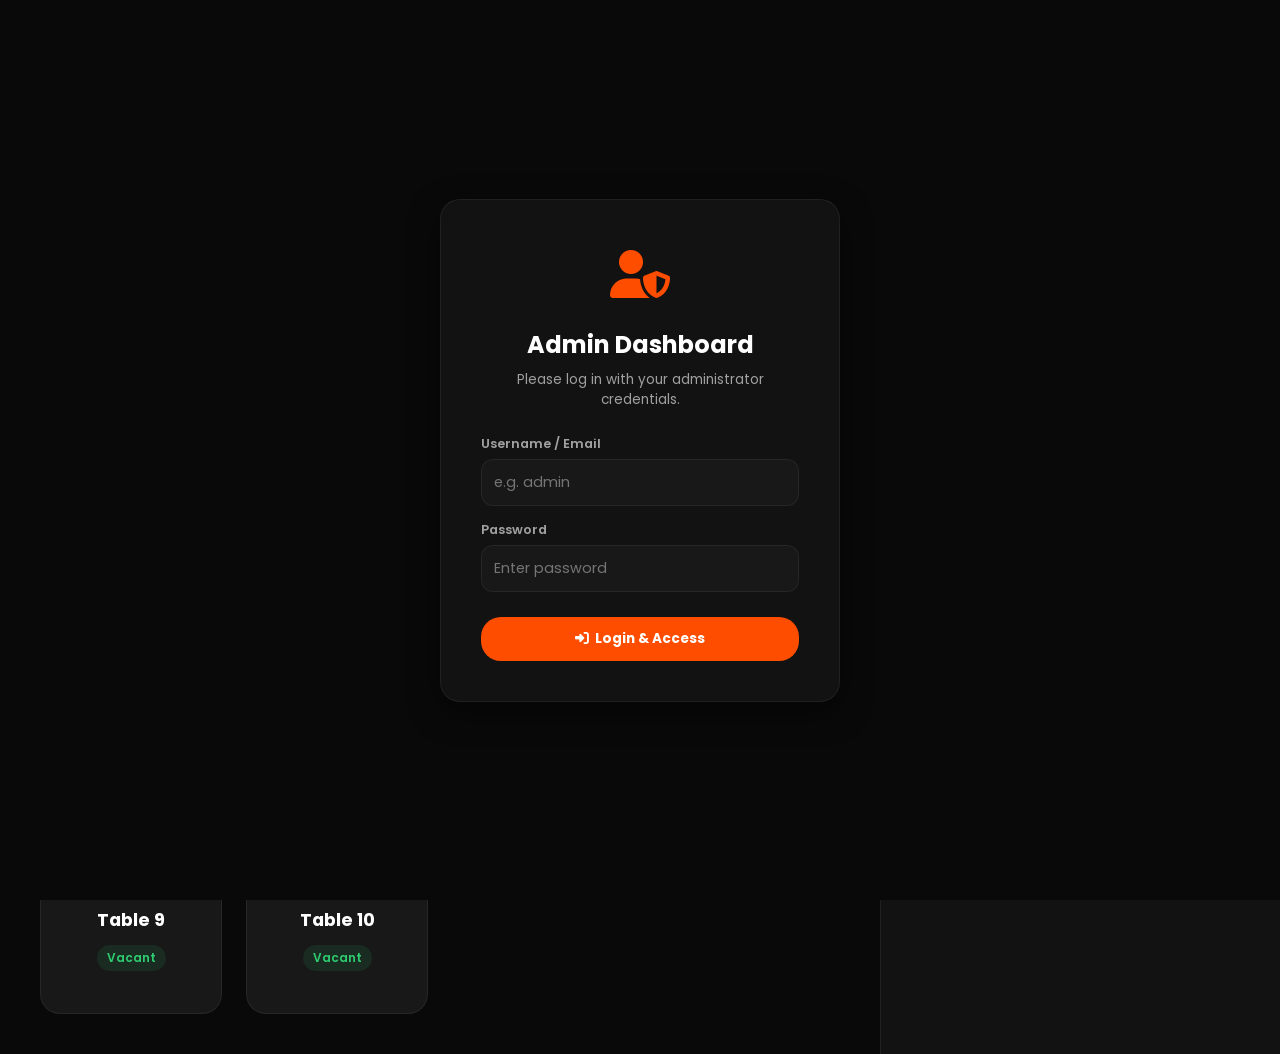
<file: dashboard.html>
<!DOCTYPE html>
<html lang="en">
<head>
    <meta charset="UTF-8">
    <meta name="viewport" content="width=device-width, initial-scale=1.0">
    <title>La Papa's Pizza | Live Waiter Dashboard</title>
    <link href="https://fonts.googleapis.com/css2?family=Poppins:wght@300;400;500;600;700;800&display=swap" rel="stylesheet">
    <link rel="stylesheet" href="https://cdnjs.cloudflare.com/ajax/libs/font-awesome/6.5.1/css/all.min.css">
    <script>
        // Apply theme early to prevent screen flash
        const savedTheme = localStorage.getItem('theme') || 'dark';
        document.documentElement.setAttribute('data-theme', savedTheme);
    </script>
    <style>
        :root {
            --primary: #ff4d00;
            --primary-dark: #e04400;
            --bg-dark: #090909;
            --bg-surface: #121212;
            --bg-card: #181818;
            --text-primary: #ffffff;
            --text-secondary: #a0a0a0;
            --text-muted: #606060;
            --border-color: rgba(255,255,255,0.06);
            --radius-md: 12px;
            --radius-lg: 20px;
            --status-vacant: #2ecc71;
            --status-occupied: #f1c40f;
            --status-billing: #e74c3c;
            --btn-secondary-bg: rgba(255,255,255,0.04);
            --btn-secondary-hover-bg: rgba(255,255,255,0.08);
        }

        [data-theme="light"] {
            --bg-dark: #f8f9fa;
            --bg-surface: #ffffff;
            --bg-card: #ffffff;
            --text-primary: #1a1a1a;
            --text-secondary: #495057;
            --text-muted: #868e96;
            --border-color: rgba(0,0,0,0.08);
            --btn-secondary-bg: rgba(0,0,0,0.04);
            --btn-secondary-hover-bg: rgba(0,0,0,0.08);
        }

        * {
            margin: 0;
            padding: 0;
            box-sizing: border-box;
            font-family: 'Poppins', sans-serif;
        }

        body {
            background-color: var(--bg-dark);
            color: var(--text-primary);
            min-height: 100vh;
            display: flex;
            flex-direction: column;
            transition: background-color 0.3s ease, color 0.3s ease, border-color 0.3s ease;
        }

        header {
            background: var(--bg-surface);
            border-bottom: 1px solid var(--border-color);
            padding: 16px 40px;
            display: flex;
            justify-content: space-between;
            align-items: center;
        }

        .header-logo {
            display: flex;
            align-items: center;
            gap: 10px;
            font-weight: 800;
            font-size: 1.3rem;
            color: var(--text-primary);
            text-decoration: none;
        }

        .header-logo i {
            color: var(--primary);
        }

        .header-logo span span {
            color: var(--primary);
        }

        .header-actions {
            display: flex;
            gap: 12px;
        }

        .btn {
            background: var(--primary);
            color: white;
            padding: 8px 16px;
            border-radius: 20px;
            font-weight: 600;
            font-size: 0.85rem;
            cursor: pointer;
            border: none;
            display: inline-flex;
            align-items: center;
            gap: 6px;
            transition: all 0.2s ease;
            text-decoration: none;
        }

        .btn:hover {
            background: var(--primary-dark);
            transform: translateY(-1px);
        }

        .btn-secondary {
            background: var(--btn-secondary-bg);
            border: 1px solid var(--border-color);
            color: var(--text-primary);
        }

        .btn-secondary:hover {
            background: var(--btn-secondary-hover-bg);
        }

        .btn-success {
            background: var(--status-vacant);
        }
        .btn-success:hover {
            background: #27ae60;
        }

        /* Dashboard Workspace Layout */
        .dashboard-body {
            flex: 1;
            display: grid;
            grid-template-columns: 1fr 400px;
            height: calc(100vh - 70px);
            overflow: hidden;
            position: relative;
        }

        /* Floor Map Section */
        .floor-section {
            padding: 40px;
            overflow-y: auto;
            display: flex;
            flex-direction: column;
            gap: 30px;
        }

        .section-title {
            font-size: 1.4rem;
            font-weight: 700;
            display: flex;
            align-items: center;
            gap: 10px;
            color: var(--secondary);
        }

        /* Status Indicators bar */
        .status-bar {
            display: flex;
            gap: 24px;
            font-size: 0.85rem;
            color: var(--text-secondary);
        }

        .status-indicator {
            display: flex;
            align-items: center;
            gap: 8px;
        }

        .dot {
            width: 12px;
            height: 12px;
            border-radius: 50%;
        }

        .dot.vacant { background-color: var(--status-vacant); }
        .dot.occupied { background-color: var(--status-occupied); }
        .dot.billing { background-color: var(--status-billing); }

        .tables-grid {
            display: grid;
            grid-template-columns: repeat(auto-fill, minmax(180px, 1fr));
            gap: 24px;
        }

        .table-card {
            background: var(--bg-card);
            border: 1px solid var(--border-color);
            border-radius: var(--radius-lg);
            padding: 30px 20px;
            text-align: center;
            cursor: pointer;
            transition: all 0.3s cubic-bezier(0.4, 0, 0.2, 1);
            position: relative;
            display: flex;
            flex-direction: column;
            gap: 12px;
            align-items: center;
        }

        .table-card:hover {
            transform: translateY(-4px);
            border-color: rgba(255,255,255,0.15);
        }

        .table-card.active-table {
            box-shadow: 0 0 0 2px var(--primary);
        }

        .table-icon {
            width: 70px;
            height: 70px;
            border-radius: 50%;
            background: rgba(255,255,255,0.03);
            border: 3px solid var(--text-muted);
            display: flex;
            align-items: center;
            justify-content: center;
            font-size: 1.8rem;
            color: var(--text-secondary);
            transition: all 0.3s ease;
        }

        /* Color Coding based on table state */
        .table-card.vacant .table-icon {
            border-color: var(--status-vacant);
            color: var(--status-vacant);
            background: rgba(46, 204, 113, 0.05);
        }

        .table-card.occupied .table-icon {
            border-color: var(--status-occupied);
            color: var(--status-occupied);
            background: rgba(241, 196, 15, 0.05);
            animation: pulse-border-yellow 2s infinite;
        }

        .table-card.billing .table-icon {
            border-color: var(--status-billing);
            color: var(--status-billing);
            background: rgba(231, 76, 60, 0.05);
            animation: pulse-border-red 2s infinite;
        }

        @keyframes pulse-border-yellow {
            0%, 100% { box-shadow: 0 0 0 0 rgba(241, 196, 15, 0.3); }
            50% { box-shadow: 0 0 15px 5px rgba(241, 196, 15, 0.1); }
        }

        @keyframes pulse-border-red {
            0%, 100% { box-shadow: 0 0 0 0 rgba(231, 76, 60, 0.3); }
            50% { box-shadow: 0 0 15px 5px rgba(231, 76, 60, 0.1); }
        }

        .table-label {
            font-size: 1.1rem;
            font-weight: 700;
        }

        .table-status-text {
            font-size: 0.75rem;
            padding: 4px 10px;
            border-radius: 20px;
            font-weight: 600;
        }

        .vacant .table-status-text { background: rgba(46, 204, 113, 0.1); color: var(--status-vacant); }
        .occupied .table-status-text { background: rgba(241, 196, 15, 0.1); color: var(--status-occupied); }
        .billing .table-status-text { background: rgba(231, 76, 60, 0.1); color: var(--status-billing); }

        .table-bill-amount {
            font-size: 0.9rem;
            font-weight: 700;
            color: var(--text-primary);
        }

        /* Order Details Side Panel */
        .details-panel {
            background: var(--bg-surface);
            border-left: 1px solid var(--border-color);
            display: flex;
            flex-direction: column;
            height: 100%;
            overflow: hidden;
            transition: transform 0.3s cubic-bezier(0.4, 0, 0.2, 1);
        }

        .panel-header {
            padding: 24px;
            border-bottom: 1px solid var(--border-color);
            display: flex;
            justify-content: space-between;
            align-items: center;
        }

        .panel-header h3 {
            font-size: 1.2rem;
            font-weight: 700;
        }

        .panel-header span {
            font-size: 0.75rem;
            font-weight: 600;
            padding: 4px 10px;
            border-radius: 20px;
        }

        .panel-body {
            flex: 1;
            padding: 24px;
            overflow-y: auto;
            display: flex;
            flex-direction: column;
            gap: 20px;
        }

        .panel-section-title {
            font-size: 0.85rem;
            font-weight: 600;
            text-transform: uppercase;
            letter-spacing: 0.5px;
            color: var(--secondary);
            margin-bottom: 10px;
        }

        .order-items-list {
            display: flex;
            flex-direction: column;
            gap: 10px;
        }

        .order-item-row {
            display: flex;
            justify-content: space-between;
            align-items: center;
            background: var(--bg-card);
            border: 1px solid var(--border-color);
            border-radius: var(--radius-md);
            padding: 12px 16px;
            font-size: 0.85rem;
        }

        .order-item-row.served {
            opacity: 0.6;
        }

        .item-meta {
            display: flex;
            flex-direction: column;
            gap: 2px;
        }

        .item-name {
            font-weight: 600;
        }

        .item-qty {
            font-size: 0.75rem;
            color: var(--text-secondary);
        }

        .item-actions {
            display: flex;
            align-items: center;
            gap: 10px;
        }

        .item-price {
            font-weight: 700;
            color: var(--text-primary);
        }

        .panel-footer {
            padding: 24px;
            border-top: 1px solid var(--border-color);
            background: var(--bg-card);
            display: flex;
            flex-direction: column;
            gap: 16px;
        }

        .bill-summary {
            display: flex;
            flex-direction: column;
            gap: 8px;
            font-size: 0.85rem;
        }

        .summary-row {
            display: flex;
            justify-content: space-between;
            color: var(--text-secondary);
        }

        .summary-row.total {
            font-size: 1.1rem;
            font-weight: 800;
            color: var(--secondary);
            border-top: 1px dashed var(--border-color);
            padding-top: 8px;
            margin-top: 4px;
        }

        .no-selection {
            display: flex;
            flex-direction: column;
            align-items: center;
            justify-content: center;
            height: 100%;
            color: var(--text-muted);
            text-align: center;
            gap: 16px;
            padding: 40px;
        }

        .no-selection i {
            font-size: 3rem;
        }

        /* User Manager Modal styling */
        .user-manager-grid {
            display: grid;
            grid-template-columns: 1fr 1.5fr;
            gap: 24px;
        }
        @media (max-width: 768px) {
            .user-manager-grid {
                grid-template-columns: 1fr;
            }
        }
        .user-table th, .user-table td {
            border-bottom: 1px solid var(--border-color);
            vertical-align: middle;
        }
        .user-table tr:hover td {
            background: rgba(255, 255, 255, 0.01);
        }
        .btn-danger {
            background: var(--status-billing);
            color: white;
            padding: 6px 12px;
            border-radius: var(--radius-md);
            font-weight: 600;
            font-size: 0.8rem;
            cursor: pointer;
            border: none;
            display: inline-flex;
            align-items: center;
            gap: 4px;
            transition: all 0.2s ease;
        }
        .btn-danger:hover {
            background: #c0392b;
            transform: translateY(-1px);
        }

        /* Modal Tabs */
        .modal-tabs-container {
            display: flex;
            border-bottom: 1px solid var(--border-color);
            margin-bottom: 20px;
            gap: 15px;
        }
        .modal-tab-btn {
            background: none;
            border: none;
            color: var(--text-secondary);
            font-size: 0.95rem;
            font-weight: 600;
            padding: 10px 5px;
            cursor: pointer;
            position: relative;
            font-family: inherit;
        }
        .modal-tab-btn.active {
            color: var(--primary);
        }
        .modal-tab-btn.active::after {
            content: '';
            position: absolute;
            bottom: -1px;
            left: 0;
            width: 100%;
            height: 2px;
            background: var(--primary);
        }
        .deal-preview-img {
            width: 50px;
            height: 50px;
            object-fit: cover;
            border-radius: 6px;
            border: 1px solid var(--border-color);
        }

        /* Delivery Card style */
        .delivery-card {
            background: var(--bg-card);
            border: 1px solid var(--border-color);
            border-radius: var(--radius-lg);
            padding: 24px;
            cursor: pointer;
            transition: all 0.3s cubic-bezier(0.4, 0, 0.2, 1);
            display: flex;
            flex-direction: column;
            gap: 12px;
            position: relative;
        }
        .delivery-card:hover {
            transform: translateY(-4px);
            border-color: var(--primary);
        }
        .delivery-card.active-delivery {
            box-shadow: 0 0 0 2px var(--primary);
        }
        .delivery-status-badge {
            font-size: 0.75rem;
            padding: 4px 8px;
            border-radius: 4px;
            font-weight: 600;
            display: inline-block;
        }
        .status-confirmed { background: rgba(52, 152, 219, 0.15); color: #3498db; }
        .status-preparing { background: rgba(155, 89, 182, 0.15); color: #9b59b6; }
        .status-baking { background: rgba(230, 126, 34, 0.15); color: #e67e22; }
        .status-outfordelivery { background: rgba(52, 152, 219, 0.15); color: #3498db; }
        .status-delivered { background: rgba(46, 204, 113, 0.15); color: #2ecc71; }

        /* Order History Responsiveness */
        .history-modal-content {
            background: var(--bg-surface);
            border: 1px solid var(--border-color);
            border-radius: var(--radius-lg);
            padding: 16px;
            width: 95%;
            max-width: 950px;
            max-height: 90vh;
            overflow-y: auto;
            position: relative;
            box-shadow: 0 10px 30px rgba(0,0,0,0.5);
        }
        @media (min-width: 768px) {
            .history-modal-content {
                padding: 30px;
                width: 90%;
            }
        }
        .history-cards-grid {
            display: grid;
            grid-template-columns: 1fr;
            gap: 16px;
            max-height: 60vh;
            overflow-y: auto;
            padding-right: 4px;
        }
        @media (min-width: 768px) {
            .history-cards-grid {
                grid-template-columns: 1fr 1fr;
            }
        }
        .history-order-card {
            background: var(--bg-card);
            border: 1px solid var(--border-color);
            border-radius: var(--radius-md);
            padding: 16px;
            display: flex;
            flex-direction: column;
            gap: 12px;
            transition: border-color 0.2s;
        }
        .history-order-card:hover {
            border-color: var(--primary);
        }

        .back-btn {
            display: none;
            align-items: center;
            justify-content: center;
            background: none;
            border: none;
            font-size: 1.2rem;
            margin-right: 12px;
            cursor: pointer;
            color: var(--text-primary);
            padding: 6px;
            border-radius: 50%;
            transition: background 0.2s;
            width: 36px;
            height: 36px;
            flex-shrink: 0;
        }
        .back-btn:hover {
            background: rgba(255, 255, 255, 0.08);
        }
        [data-theme="light"] .back-btn:hover {
            background: rgba(0, 0, 0, 0.05);
        }

        @media (max-width: 1024px) {
            header {
                flex-direction: column;
                align-items: flex-start;
                padding: 12px 20px;
                gap: 12px;
            }
            .header-actions {
                width: 100%;
                display: flex;
                overflow-x: auto;
                white-space: nowrap;
                padding-bottom: 8px;
                margin: 0 -20px;
                padding-left: 20px;
                padding-right: 20px;
                scrollbar-width: none; /* Firefox */
                -ms-overflow-style: none;  /* IE and Edge */
            }
            .header-actions::-webkit-scrollbar {
                display: none; /* Chrome, Safari and Opera */
            }
            .header-actions .btn, .header-actions a.btn {
                flex-shrink: 0;
            }
        }

        @media (max-width: 900px) {
            .dashboard-body {
                grid-template-columns: 1fr;
            }
            .details-panel {
                position: absolute;
                top: 0;
                right: 0;
                bottom: 0;
                width: 100%;
                z-index: 1000;
                transform: translateX(100%);
                border-left: none;
            }
            .details-panel.active {
                transform: translateX(0);
            }
            .back-btn {
                display: inline-flex;
            }
        }

        @media (max-width: 768px) {
            .floor-section {
                padding: 20px 16px;
                gap: 20px;
            }
            .tables-grid {
                grid-template-columns: repeat(auto-fill, minmax(130px, 1fr));
                gap: 12px;
            }
            .table-card {
                padding: 20px 10px;
                border-radius: var(--radius-md);
            }
            .table-icon {
                width: 55px;
                height: 55px;
                font-size: 1.4rem;
            }
            .table-label {
                font-size: 0.95rem;
            }
            .table-status-text {
                font-size: 0.7rem;
            }
            .status-bar {
                flex-wrap: wrap;
                gap: 10px 16px;
            }
            .modal-content, .user-modal-content {
                padding: 20px 16px !important;
            }
            .modal-tabs-container {
                gap: 10px;
            }
            .modal-tab-btn {
                font-size: 0.85rem;
            }
        }
    </style>
</head>
<body>
    <!-- Direct Admin Login Overlay -->
    <div id="adminLoginOverlay" style="display: none; position: fixed; top: 0; left: 0; width: 100%; height: 100%; background: var(--bg-dark); z-index: 10000; justify-content: center; align-items: center; backdrop-filter: blur(5px);">
        <div style="background: var(--bg-surface); border: 1px solid var(--border-color); border-radius: var(--radius-lg); padding: 40px; width: 90%; max-width: 400px; box-shadow: 0 10px 30px rgba(0,0,0,0.5); text-align: center;">
            <div style="color: var(--primary); font-size: 3rem; margin-bottom: 15px;"><i class="fas fa-user-shield"></i></div>
            <h2 style="font-weight: 700; margin-bottom: 8px; color: var(--text-primary); font-family: 'Poppins', sans-serif;">Admin Dashboard</h2>
            <p style="color: var(--text-secondary); font-size: 0.85rem; margin-bottom: 25px; font-family: 'Poppins', sans-serif;">Please log in with your administrator credentials.</p>
            
            <form id="directAdminLoginForm" onsubmit="handleDirectAdminLogin(event)" style="display: flex; flex-direction: column; gap: 15px;">
                <div style="display: flex; flex-direction: column; gap: 6px; text-align: left;">
                    <label style="font-size: 0.8rem; font-weight: 600; color: var(--text-secondary); font-family: 'Poppins', sans-serif;">Username / Email</label>
                    <input type="text" id="directAdminEmail" required placeholder="e.g. admin" style="padding: 12px; border-radius: var(--radius-md); border: 1px solid var(--border-color); background: var(--bg-card); color: var(--text-primary); font-family: inherit; font-size: 0.9rem; width: 100%; box-sizing: border-box;">
                </div>
                
                <div style="display: flex; flex-direction: column; gap: 6px; text-align: left;">
                    <label style="font-size: 0.8rem; font-weight: 600; color: var(--text-secondary); font-family: 'Poppins', sans-serif;">Password</label>
                    <input type="password" id="directAdminPassword" required placeholder="Enter password" style="padding: 12px; border-radius: var(--radius-md); border: 1px solid var(--border-color); background: var(--bg-card); color: var(--text-primary); font-family: inherit; font-size: 0.9rem; width: 100%; box-sizing: border-box;">
                </div>
                
                <button class="btn" type="submit" style="width: 100%; justify-content: center; padding: 12px; font-weight: 700; border: none; margin-top: 10px; background: var(--primary); color: white;">
                    <i class="fas fa-sign-in-alt"></i> Login & Access
                </button>
            </form>
        </div>
    </div>

    <header>
        <a href="index.html" class="header-logo">
            <i class="fas fa-pizza-slice"></i>
            <span>La Papa's <span>Pizza</span></span>
        </a>
        <div class="header-actions">
            <button class="btn btn-secondary btn-icon-only" id="themeToggle" aria-label="Toggle Theme" style="border-radius: 50%; width: 38px; height: 38px; display: inline-flex; align-items: center; justify-content: center; padding: 0;">
                <i class="fas fa-moon"></i>
            </button>
            <button class="btn btn-secondary" onclick="openMenuManager()"><i class="fas fa-pizza-slice"></i> Manage Menu Items</button>
            <button class="btn btn-secondary" onclick="openOfferManager()"><i class="fas fa-tags"></i> Edit Offers Text</button>
            <button class="btn btn-secondary" onclick="openUserManager()"><i class="fas fa-users"></i> Manage Users</button>
            <button class="btn btn-secondary" onclick="openOrderHistory()"><i class="fas fa-history"></i> Order History</button>
            <button class="btn btn-secondary" onclick="openCommentsManager()"><i class="fas fa-comments"></i> Comments / Issues <span id="commentsBadgeCount" style="background: var(--primary); color: white; padding: 2px 8px; border-radius: 50%; font-size: 0.7rem; margin-left: 4px; display: none;">0</span></button>
            <a href="qr-generator.html" class="btn btn-secondary"><i class="fas fa-qrcode"></i> Generate QR Codes</a>
            <div id="adminProfileBadgeContainer" style="display: inline-flex; align-items: center;"></div>
            <button class="btn btn-secondary" onclick="logoutAdmin()"><i class="fas fa-sign-out-alt"></i> Logout</button>
            <button class="btn" onclick="clearAllTables()"><i class="fas fa-trash-alt"></i> Reset Tables</button>
        </div>
    </header>

    <div class="dashboard-body">
        <!-- Restaurant Floor Plan Map / Deliveries -->
        <section class="floor-section">
            <div style="display: flex; justify-content: space-between; align-items: center; border-bottom: 1px solid var(--border-color); padding-bottom: 15px; margin-bottom: 20px; flex-wrap: wrap; gap: 15px;">
                <div style="display: flex; gap: 15px; align-items: center; flex-wrap: wrap;">
                    <button class="btn" id="btnShowTables" onclick="toggleDashboardView('tables')" style="border-radius: var(--radius-md); font-weight: 700; display: inline-flex; align-items: center; gap: 8px;">
                        <i class="fas fa-chair"></i> Live Tables
                    </button>
                    <button class="btn btn-secondary" id="btnShowDeliveries" onclick="toggleDashboardView('deliveries')" style="border-radius: var(--radius-md); font-weight: 700; display: inline-flex; align-items: center; gap: 8px;">
                        <i class="fas fa-motorcycle"></i> Home Deliveries <span id="deliveryBadgeCount" style="background: var(--primary); color: white; padding: 2px 8px; border-radius: 50%; font-size: 0.7rem; margin-left: 4px; display: none;">0</span>
                    </button>
                    <button class="btn btn-success" id="deliveryStatusToggleBtn" onclick="toggleDeliveryAvailability()" style="border-radius: var(--radius-md); font-weight: 700; display: inline-flex; align-items: center; gap: 8px; border: none; height: 38px; font-size: 0.85rem; padding: 0 16px;">
                        <i class="fas fa-toggle-on"></i> Delivery Service: ON
                    </button>
                </div>
                <div class="status-bar" id="tablesStatusBar">
                    <div class="status-indicator"><span class="dot vacant"></span> Vacant</div>
                    <div class="status-indicator"><span class="dot occupied"></span> Eating / Cooking</div>
                    <div class="status-indicator"><span class="dot billing"></span> Bill Requested</div>
                </div>
            </div>
            
            <!-- Tables View Grid -->
            <div class="tables-grid" id="tablesGrid">
                <!-- 10 Tables injected dynamically -->
            </div>

            <!-- Deliveries View Grid -->
            <div id="deliveriesGrid" style="display: none; grid-template-columns: repeat(auto-fill, minmax(280px, 1fr)); gap: 24px;">
                <!-- Delivery orders injected dynamically -->
            </div>
        </section>

        <!-- Dynamic Detailed Table View panel -->
        <section class="details-panel" id="detailsPanel">
            <div class="no-selection">
                <i class="fas fa-utensils"></i>
                <p>Select a table on the left floor plan to monitor its active orders and settle bills.</p>
            </div>
        </section>
    </div>

    <!-- Alert sound for incoming orders -->
    <audio id="alertSound" src="https://assets.mixkit.co/active_storage/sfx/2568/2568-84.wav" preload="auto"></audio>

    <!-- Menu Items Manager Modal -->
    <div class="user-modal-overlay" id="menuManagerModal" style="display: none; position: fixed; top: 0; left: 0; width: 100%; height: 100%; background: rgba(0,0,0,0.85); z-index: 5000; justify-content: center; align-items: center; backdrop-filter: blur(5px);">
        <div class="user-modal-content" style="background: var(--bg-surface); border: 1px solid var(--border-color); border-radius: var(--radius-lg); padding: 30px; width: 95%; max-width: 1050px; max-height: 85vh; overflow-y: auto; position: relative; box-shadow: 0 10px 30px rgba(0,0,0,0.5);">
            <button onclick="closeMenuManager()" style="position: absolute; top: 15px; right: 15px; background: none; border: none; color: var(--text-primary); font-size: 1.2rem; cursor: pointer; transition: color 0.2s;"><i class="fas fa-times"></i></button>
            <h3 style="margin-bottom: 20px; font-weight: 700; font-size: 1.4rem; color: var(--primary); display: flex; align-items: center; gap: 10px;">
                <i class="fas fa-pizza-slice"></i> Manage Menu Items
            </h3>
            
            <div style="display: grid; grid-template-columns: 350px 1fr; gap: 20px; align-items: start;">
                <!-- Add / Edit Form Column -->
                <div style="background: var(--bg-card); border: 1px solid var(--border-color); border-radius: var(--radius-md); padding: 20px;">
                    <h4 id="menuFormTitle" style="margin-bottom: 15px; font-weight: 600; color: var(--primary); font-size: 1.1rem;">Add New Menu Item</h4>
                    <form id="adminMenuForm" onsubmit="saveMenuItem(event)">
                        <input type="hidden" id="menuItemId">
                        
                        <div style="display: flex; flex-direction: column; gap: 6px; margin-bottom: 12px;">
                            <label style="font-size: 0.8rem; font-weight: 600; color: var(--text-secondary);">Item Name</label>
                            <input type="text" id="menuItemName" placeholder="e.g. Margherita" required style="padding: 10px 14px; border-radius: var(--radius-md); border: 1px solid var(--border-color); background: var(--bg-surface); color: var(--text-primary); font-size: 0.9rem; font-family: inherit; width: 100%; box-sizing: border-box;">
                        </div>
                        
                        <div style="display: flex; flex-direction: column; gap: 6px; margin-bottom: 12px;">
                            <label style="font-size: 0.8rem; font-weight: 600; color: var(--text-secondary);">Description / Toppings</label>
                            <input type="text" id="menuItemDesc" placeholder="e.g. Fresh tomatoes, mozzarella, basil" required style="padding: 10px 14px; border-radius: var(--radius-md); border: 1px solid var(--border-color); background: var(--bg-surface); color: var(--text-primary); font-size: 0.9rem; font-family: inherit; width: 100%; box-sizing: border-box;">
                        </div>
                        
                        <div style="display: grid; grid-template-columns: 1fr 1fr; gap: 10px; margin-bottom: 12px;">
                            <div style="display: flex; flex-direction: column; gap: 6px;">
                                <label style="font-size: 0.8rem; font-weight: 600; color: var(--text-secondary);">Category</label>
                                <select id="menuItemCategory" style="padding: 10px; border-radius: var(--radius-md); border: 1px solid var(--border-color); background: var(--bg-surface); color: var(--text-primary); font-size: 0.9rem; font-family: inherit; width: 100%; box-sizing: border-box;">
                                    <option value="veg">Veg Pizza</option>
                                    <option value="nonveg">Non-Veg Pizza</option>
                                    <option value="burgers">Burgers</option>
                                    <option value="sides">Sides & Dips</option>
                                    <option value="pasta">Pasta</option>
                                    <option value="drinks">Drinks</option>
                                    <option value="desserts">Desserts</option>
                                </select>
                            </div>
                            <div style="display: flex; flex-direction: column; gap: 6px;">
                                <label style="font-size: 0.8rem; font-weight: 600; color: var(--text-secondary);">Emoji Icon</label>
                                <input type="text" id="menuItemEmoji" placeholder="🍕 or 🍔" value="🍕" required style="padding: 10px; border-radius: var(--radius-md); border: 1px solid var(--border-color); background: var(--bg-surface); color: var(--text-primary); font-size: 0.9rem; font-family: inherit; text-align: center; width: 100%; box-sizing: border-box;">
                            </div>
                        </div>

                        <div style="margin-bottom: 12px;">
                            <label style="font-size: 0.8rem; font-weight: 600; color: var(--text-secondary); display: block; margin-bottom: 6px;">Prices (in ₹)</label>
                            <div style="display: grid; grid-template-columns: 1fr 1fr 1fr; gap: 8px;">
                                <div style="display: flex; flex-direction: column; gap: 4px;">
                                    <span style="font-size: 0.7rem; color: var(--text-muted); text-align: center;">Small / Reg</span>
                                    <input type="number" id="menuItemPriceSmall" min="0" placeholder="Small" required style="padding: 8px; border-radius: var(--radius-sm); border: 1px solid var(--border-color); background: var(--bg-surface); color: var(--text-primary); font-size: 0.85rem; font-family: inherit; text-align: center; width: 100%; box-sizing: border-box;">
                                </div>
                                <div style="display: flex; flex-direction: column; gap: 4px;">
                                    <span style="font-size: 0.7rem; color: var(--text-muted); text-align: center;">Medium</span>
                                    <input type="number" id="menuItemPriceMedium" min="0" placeholder="Medium" required style="padding: 8px; border-radius: var(--radius-sm); border: 1px solid var(--border-color); background: var(--bg-surface); color: var(--text-primary); font-size: 0.85rem; font-family: inherit; text-align: center; width: 100%; box-sizing: border-box;">
                                </div>
                                <div style="display: flex; flex-direction: column; gap: 4px;">
                                    <span style="font-size: 0.7rem; color: var(--text-muted); text-align: center;">Large</span>
                                    <input type="number" id="menuItemPriceLarge" min="0" placeholder="Large" required style="padding: 8px; border-radius: var(--radius-sm); border: 1px solid var(--border-color); background: var(--bg-surface); color: var(--text-primary); font-size: 0.85rem; font-family: inherit; text-align: center; width: 100%; box-sizing: border-box;">
                                </div>
                            </div>
                        </div>

                        <div style="margin-bottom: 20px;">
                            <label style="font-size: 0.8rem; font-weight: 600; color: var(--text-secondary); display: block; margin-bottom: 6px;">Badges / Tags</label>
                            <div style="display: grid; grid-template-columns: 1fr 1fr; gap: 8px; background: var(--bg-surface); padding: 10px; border-radius: var(--radius-md); border: 1px solid var(--border-color);">
                                <label style="font-size: 0.75rem; display: flex; align-items: center; gap: 6px; cursor: pointer; color: var(--text-secondary);">
                                    <input type="checkbox" id="badgeVeg" value="veg"> Veg
                                </label>
                                <label style="font-size: 0.75rem; display: flex; align-items: center; gap: 6px; cursor: pointer; color: var(--text-secondary);">
                                    <input type="checkbox" id="badgeNonVeg" value="nonveg"> Non-Veg
                                </label>
                                <label style="font-size: 0.75rem; display: flex; align-items: center; gap: 6px; cursor: pointer; color: var(--text-secondary);">
                                    <input type="checkbox" id="badgeBestseller" value="bestseller"> Bestseller
                                </label>
                                <label style="font-size: 0.75rem; display: flex; align-items: center; gap: 6px; cursor: pointer; color: var(--text-secondary);">
                                    <input type="checkbox" id="badgeSpicy" value="spicy"> Spicy
                                </label>
                                <label style="font-size: 0.75rem; display: flex; align-items: center; gap: 6px; cursor: pointer; color: var(--text-secondary);">
                                    <input type="checkbox" id="badgeNew" value="new"> New
                                </label>
                                <label style="font-size: 0.75rem; display: flex; align-items: center; gap: 6px; cursor: pointer; color: var(--text-secondary);">
                                    <input type="checkbox" id="badgeMania" value="mania"> Mania
                                </label>
                            </div>
                        </div>
                        
                        <div style="display: flex; gap: 10px;">
                            <button class="btn" id="menuFormSubmitBtn" type="submit" style="flex: 1; justify-content: center; border: none; font-weight: 600; font-family: inherit;">
                                <i class="fas fa-plus"></i> Add Item
                            </button>
                            <button class="btn btn-secondary" type="button" onclick="resetMenuManagerForm()" style="justify-content: center; font-weight: 600; font-family: inherit;">
                                Cancel
                            </button>
                        </div>
                    </form>
                </div>
                
                <!-- Items Table List Column -->
                <div style="background: var(--bg-card); border: 1px solid var(--border-color); border-radius: var(--radius-md); padding: 20px; display: flex; flex-direction: column; gap: 15px;">
                    <div style="display: flex; justify-content: space-between; align-items: center;">
                        <h4 style="font-weight: 600; color: var(--primary); font-size: 1.1rem;">Menu Directory</h4>
                        <div style="display: flex; gap: 10px; align-items: center;">
                            <input type="text" id="adminMenuSearch" oninput="renderAdminMenuList()" placeholder="Search item..." style="padding: 6px 12px; border-radius: var(--radius-sm); border: 1px solid var(--border-color); background: var(--bg-surface); color: var(--text-primary); font-size: 0.8rem; width: 150px;">
                            <select id="adminMenuFilter" onchange="renderAdminMenuList()" style="padding: 6px; border-radius: var(--radius-sm); border: 1px solid var(--border-color); background: var(--bg-surface); color: var(--text-primary); font-size: 0.8rem; font-family: inherit;">
                                <option value="all">All Categories</option>
                                <option value="veg">Veg Pizza</option>
                                <option value="nonveg">Non-Veg Pizza</option>
                                <option value="burgers">Burgers</option>
                                <option value="sides">Sides & Dips</option>
                                <option value="pasta">Pasta</option>
                                <option value="drinks">Drinks</option>
                                <option value="desserts">Desserts</option>
                            </select>
                        </div>
                    </div>
                    
                    <div style="overflow-x: auto; max-height: 480px; overflow-y: auto; border: 1px solid var(--border-color); border-radius: var(--radius-sm);">
                        <table class="user-table" style="width: 100%; border-collapse: collapse; font-size: 0.85rem; text-align: left;">
                            <thead>
                                <tr style="background: rgba(255,255,255,0.02); border-bottom: 1px solid var(--border-color);">
                                    <th style="padding: 12px; font-weight: 600; color: var(--text-secondary);">Item</th>
                                    <th style="padding: 12px; font-weight: 600; color: var(--text-secondary);">Category</th>
                                    <th style="padding: 12px; font-weight: 600; color: var(--text-secondary); text-align: center;">Prices (S/M/L)</th>
                                    <th style="padding: 12px; font-weight: 600; color: var(--text-secondary); text-align: center;">Actions</th>
                                </tr>
                            </thead>
                            <tbody id="adminMenuTableBody">
                                <!-- Populated dynamically -->
                            </tbody>
                        </table>
                    </div>
                </div>
            </div>
        </div>
    </div>

    <!-- Offers & Deals Manager Modal -->
    <div class="modal-overlay" id="offerModal" style="display: none; position: fixed; top: 0; left: 0; width: 100%; height: 100%; background: rgba(0,0,0,0.85); z-index: 5000; justify-content: center; align-items: center; backdrop-filter: blur(5px);">
        <div class="modal-content" style="background: var(--bg-surface); border: 1px solid var(--border-color); border-radius: var(--radius-lg); padding: 30px; width: 90%; max-width: 850px; max-height: 85vh; overflow-y: auto; position: relative; box-shadow: 0 10px 30px rgba(0,0,0,0.5);">
            <button onclick="closeOfferManager()" style="position: absolute; top: 15px; right: 15px; background: none; border: none; color: var(--text-primary); font-size: 1.2rem; cursor: pointer; transition: color 0.2s;"><i class="fas fa-times"></i></button>
            
            <h3 style="margin-bottom: 20px; font-weight: 700; font-size: 1.4rem; color: var(--primary); display: flex; align-items: center; gap: 10px;">
                <i class="fas fa-tags"></i> Deals & Campaigns Manager
            </h3>
            
            <div class="modal-tabs-container">
                <button class="modal-tab-btn active" id="tabCampaignBtn" onclick="switchDealsTab('campaign')">Campaign Headings</button>
                <button class="modal-tab-btn" id="tabDealsBtn" onclick="switchDealsTab('deals')">Manage Deal Cards</button>
            </div>
            
            <!-- Tab 1: Campaign Headings -->
            <div id="tabCampaignContent" style="display: flex; flex-direction: column; gap: 15px; text-align: left;">
                <div style="display: flex; flex-direction: column; gap: 6px;">
                    <label style="font-size: 0.85rem; font-weight: 600; color: var(--text-secondary);">Campaign Badge (e.g. 🔥 Hot Deals)</label>
                    <input type="text" id="mCampaignBadge" placeholder="e.g. 🪔 Diwali Special" style="padding: 10px 14px; border-radius: var(--radius-md); border: 1px solid var(--border-color); background: var(--bg-card); color: var(--text-primary); font-size: 0.9rem; width: 100%; box-sizing: border-box;">
                </div>
                <div style="display: flex; gap: 12px;">
                    <div style="display: flex; flex-direction: column; gap: 6px; flex: 1;">
                        <label style="font-size: 0.85rem; font-weight: 600; color: var(--text-secondary);">Title Prefix</label>
                        <input type="text" id="mTitlePrefix" placeholder="e.g. Diwali" style="padding: 10px 14px; border-radius: var(--radius-md); border: 1px solid var(--border-color); background: var(--bg-card); color: var(--text-primary); font-size: 0.9rem; width: 100%; box-sizing: border-box;">
                    </div>
                    <div style="display: flex; flex-direction: column; gap: 6px; flex: 1;">
                        <label style="font-size: 0.85rem; font-weight: 600; color: var(--text-secondary);">Title Highlighted</label>
                        <input type="text" id="mTitleHighlight" placeholder="e.g. Festive Offers" style="padding: 10px 14px; border-radius: var(--radius-md); border: 1px solid var(--border-color); background: var(--bg-card); color: var(--text-primary); font-size: 0.9rem; width: 100%; box-sizing: border-box;">
                    </div>
                </div>
                <div style="display: flex; flex-direction: column; gap: 6px;">
                    <label style="font-size: 0.85rem; font-weight: 600; color: var(--text-secondary);">Campaign Description / Subtitle</label>
                    <textarea id="mCampaignSubtitle" placeholder="e.g. Celebrate Diwali with our amazing limited time deals!" rows="3" style="padding: 10px 14px; border-radius: var(--radius-md); border: 1px solid var(--border-color); background: var(--bg-card); color: var(--text-primary); font-size: 0.9rem; resize: none; width: 100%; box-sizing: border-box; font-family: inherit;"></textarea>
                </div>
                <div style="display: flex; flex-direction: column; gap: 6px;">
                    <label style="font-size: 0.85rem; font-weight: 600; color: var(--text-secondary);">Google Client ID (for Google Sign-In)</label>
                    <input type="text" id="mGoogleClientId" placeholder="e.g. xxxxx.apps.googleusercontent.com" style="padding: 10px 14px; border-radius: var(--radius-md); border: 1px solid var(--border-color); background: var(--bg-card); color: var(--text-primary); font-size: 0.9rem; width: 100%; box-sizing: border-box;">
                </div>
                <div style="display: flex; gap: 10px; margin-top: 10px;">
                    <button class="btn btn-secondary" onclick="closeOfferManager()" style="flex: 1; justify-content: center;">Cancel</button>
                    <button class="btn" onclick="saveOfferSettings()" style="flex: 1; justify-content: center;">Save Headings</button>
                </div>
                <button onclick="resetOfferSettings()" style="font-size: 0.75rem; border: none; margin-top: 5px; color: var(--text-muted); background: transparent; padding: 0; align-self: center; cursor: pointer; text-decoration: underline; font-family: inherit;">Reset Headings to Default</button>
            </div>
            
            <!-- Tab 2: Manage Deal Cards -->
            <div id="tabDealsContent" style="display: none;">
                <div class="user-manager-grid">
                    <!-- Left: Add Deal Form -->
                    <div style="background: var(--bg-card); border: 1px solid var(--border-color); border-radius: var(--radius-md); padding: 20px; text-align: left;">
                        <h4 id="dealFormTitle" style="margin-bottom: 15px; font-weight: 600; color: var(--primary); font-size: 1.1rem;">Add New Deal</h4>
                        <form id="adminDealForm" onsubmit="saveDealCard(event)">
                            <input type="hidden" id="editDealIndex" value="-1">
                            <div class="form-group-custom" style="display: flex; flex-direction: column; gap: 6px; margin-bottom: 12px;">
                                <label style="font-size: 0.8rem; font-weight: 600; color: var(--text-secondary);">Deal Title</label>
                                <input type="text" id="dealTitleInput" placeholder="e.g. Mega Deal" required style="padding: 10px 14px; border-radius: var(--radius-md); border: 1px solid var(--border-color); background: var(--bg-surface); color: var(--text-primary); font-size: 0.9rem;">
                            </div>
                            <div class="form-group-custom" style="display: flex; flex-direction: column; gap: 6px; margin-bottom: 12px;">
                                <label style="font-size: 0.8rem; font-weight: 600; color: var(--text-secondary);">Description</label>
                                <input type="text" id="dealDescInput" placeholder="e.g. 2 Large Pizzas + Garlic Bread" required style="padding: 10px 14px; border-radius: var(--radius-md); border: 1px solid var(--border-color); background: var(--bg-surface); color: var(--text-primary); font-size: 0.9rem;">
                            </div>
                            <div style="display: flex; gap: 10px; margin-bottom: 12px;">
                                <div class="form-group-custom" style="display: flex; flex-direction: column; gap: 6px; flex: 1;">
                                    <label style="font-size: 0.8rem; font-weight: 600; color: var(--text-secondary);">Badge / Label</label>
                                    <input type="text" id="dealBadgeInput" placeholder="e.g. 50% OFF" style="padding: 10px 14px; border-radius: var(--radius-md); border: 1px solid var(--border-color); background: var(--bg-surface); color: var(--text-primary); font-size: 0.9rem; width: 100%; box-sizing: border-box;">
                                </div>
                                <div class="form-group-custom" style="display: flex; flex-direction: column; gap: 6px; flex: 1;">
                                    <label style="font-size: 0.8rem; font-weight: 600; color: var(--text-secondary);">Timer (Hours)</label>
                                    <input type="number" id="dealTimerInput" placeholder="e.g. 5 (Optional)" style="padding: 10px 14px; border-radius: var(--radius-md); border: 1px solid var(--border-color); background: var(--bg-surface); color: var(--text-primary); font-size: 0.9rem; width: 100%; box-sizing: border-box;">
                                </div>
                            </div>
                            <div style="display: flex; gap: 10px; margin-bottom: 12px;">
                                <div class="form-group-custom" style="display: flex; flex-direction: column; gap: 6px; flex: 1;">
                                    <label style="font-size: 0.8rem; font-weight: 600; color: var(--text-secondary);">Original Price (₹)</label>
                                    <input type="number" id="dealOldPriceInput" placeholder="e.g. 1299" style="padding: 10px 14px; border-radius: var(--radius-md); border: 1px solid var(--border-color); background: var(--bg-surface); color: var(--text-primary); font-size: 0.9rem; width: 100%; box-sizing: border-box;">
                                </div>
                                <div class="form-group-custom" style="display: flex; flex-direction: column; gap: 6px; flex: 1;">
                                    <label style="font-size: 0.8rem; font-weight: 600; color: var(--text-secondary);">Offer Price (₹)</label>
                                    <input type="number" id="dealNewPriceInput" placeholder="e.g. 649" required style="padding: 10px 14px; border-radius: var(--radius-md); border: 1px solid var(--border-color); background: var(--bg-surface); color: var(--text-primary); font-size: 0.9rem; width: 100%; box-sizing: border-box;">
                                </div>
                            </div>
                            <div class="form-group-custom" style="display: flex; flex-direction: column; gap: 6px; margin-bottom: 15px;">
                                <label style="font-size: 0.8rem; font-weight: 600; color: var(--text-secondary);">Image URL</label>
                                <input type="text" id="dealImageInput" placeholder="Enter image link (Optional)" style="padding: 10px 14px; border-radius: var(--radius-md); border: 1px solid var(--border-color); background: var(--bg-surface); color: var(--text-primary); font-size: 0.9rem;">
                            </div>
                            <div style="display: flex; gap: 10px;">
                                <button class="btn btn-secondary" type="button" onclick="cancelDealEdit()" style="flex: 1; justify-content: center;">Cancel</button>
                                <button class="btn" type="submit" id="saveDealBtn" style="flex: 1; justify-content: center;">Add Deal</button>
                            </div>
                        </form>
                    </div>
                    
                    <!-- Right: Deals Table/List -->
                    <div style="background: var(--bg-card); border: 1px solid var(--border-color); border-radius: var(--radius-md); padding: 20px; display: flex; flex-direction: column; gap: 15px;">
                        <h4 style="font-weight: 600; color: var(--primary); font-size: 1.1rem; margin-bottom: 5px; text-align: left;">Current Deal Cards</h4>
                        <div style="overflow-x: auto; max-height: 400px; overflow-y: auto;">
                            <table class="user-table" style="width: 100%; border-collapse: collapse; font-size: 0.85rem; text-align: left;">
                                <thead>
                                    <tr>
                                        <th style="background: var(--bg-surface); color: var(--text-secondary); font-weight: 600; padding: 12px 8px; border-bottom: 2px solid var(--border-color);">Image</th>
                                        <th style="background: var(--bg-surface); color: var(--text-secondary); font-weight: 600; padding: 12px 8px; border-bottom: 2px solid var(--border-color);">Deal</th>
                                        <th style="background: var(--bg-surface); color: var(--text-secondary); font-weight: 600; padding: 12px 8px; border-bottom: 2px solid var(--border-color);">Price</th>
                                        <th style="background: var(--bg-surface); color: var(--text-secondary); font-weight: 600; padding: 12px 8px; border-bottom: 2px solid var(--border-color); text-align: center;">Actions</th>
                                    </tr>
                                </thead>
                                <tbody id="adminDealsTableBody">
                                    <!-- Dynamic deals injected here -->
                                </tbody>
                            </table>
                        </div>
                    </div>
                </div>
            </div>
        </div>
    </div>

    <!-- User Manager Modal -->
    <div class="user-modal-overlay" id="userManagerModal" style="display: none; position: fixed; top: 0; left: 0; width: 100%; height: 100%; background: rgba(0,0,0,0.85); z-index: 5000; justify-content: center; align-items: center; backdrop-filter: blur(5px);">
        <div class="user-modal-content" style="background: var(--bg-surface); border: 1px solid var(--border-color); border-radius: var(--radius-lg); padding: 30px; width: 90%; max-width: 800px; max-height: 85vh; overflow-y: auto; position: relative; box-shadow: 0 10px 30px rgba(0,0,0,0.5);">
            <button onclick="closeUserManager()" style="position: absolute; top: 15px; right: 15px; background: none; border: none; color: var(--text-primary); font-size: 1.2rem; cursor: pointer; transition: color 0.2s;"><i class="fas fa-times"></i></button>
            <h3 style="margin-bottom: 20px; font-weight: 700; font-size: 1.4rem; color: var(--primary); display: flex; align-items: center; gap: 10px;">
                <i class="fas fa-users"></i> Manage User Accounts
            </h3>
            
            <div class="user-manager-grid">
                <!-- Create User Column -->
                <div class="user-form-container" style="background: var(--bg-card); border: 1px solid var(--border-color); border-radius: var(--radius-md); padding: 20px;">
                    <h4 style="margin-bottom: 15px; font-weight: 600; color: var(--primary); font-size: 1.1rem;">Create New Account</h4>
                    <form id="adminCreateUserForm" onsubmit="createUserFromAdmin(event)">
                        <div class="form-group-custom" style="display: flex; flex-direction: column; gap: 6px; margin-bottom: 15px;">
                            <label style="font-size: 0.8rem; font-weight: 600; color: var(--text-secondary);">Full Name</label>
                            <input type="text" id="adminNewUserName" placeholder="Enter full name" required style="padding: 10px 14px; border-radius: var(--radius-md); border: 1px solid var(--border-color); background: var(--bg-surface); color: var(--text-primary); font-size: 0.9rem;">
                        </div>
                        <div class="form-group-custom" style="display: flex; flex-direction: column; gap: 6px; margin-bottom: 15px;">
                            <label style="font-size: 0.8rem; font-weight: 600; color: var(--text-secondary);">Email Address</label>
                            <input type="email" id="adminNewUserEmail" placeholder="Enter email" required style="padding: 10px 14px; border-radius: var(--radius-md); border: 1px solid var(--border-color); background: var(--bg-surface); color: var(--text-primary); font-size: 0.9rem;">
                        </div>
                        <div class="form-group-custom" style="display: flex; flex-direction: column; gap: 6px; margin-bottom: 15px;">
                            <label style="font-size: 0.8rem; font-weight: 600; color: var(--text-secondary);">Phone Number</label>
                            <input type="tel" id="adminNewUserPhone" placeholder="Enter phone number" required style="padding: 10px 14px; border-radius: var(--radius-md); border: 1px solid var(--border-color); background: var(--bg-surface); color: var(--text-primary); font-size: 0.9rem;">
                        </div>
                        <div class="form-group-custom" style="display: flex; flex-direction: column; gap: 6px; margin-bottom: 15px;">
                            <label style="font-size: 0.8rem; font-weight: 600; color: var(--text-secondary);">Password</label>
                            <input type="text" id="adminNewUserPassword" placeholder="Enter password" required style="padding: 10px 14px; border-radius: var(--radius-md); border: 1px solid var(--border-color); background: var(--bg-surface); color: var(--text-primary); font-size: 0.9rem;">
                        </div>
                        <div class="form-group-custom" style="display: flex; flex-direction: column; gap: 6px; margin-bottom: 20px;">
                            <label style="font-size: 0.8rem; font-weight: 600; color: var(--text-secondary);">Account Type</label>
                            <select id="adminNewUserRole" style="padding: 10px 14px; border-radius: var(--radius-md); border: 1px solid var(--border-color); background: var(--bg-surface); color: var(--text-primary); font-size: 0.9rem; font-family: inherit; width: 100%; box-sizing: border-box;">
                                <option value="customer">Customer</option>
                                <option value="admin">Admin</option>
                            </select>
                        </div>
                        <button class="btn" type="submit" style="width: 100%; justify-content: center; border: none; font-weight: 600; font-family: inherit;">
                            <i class="fas fa-user-plus"></i> Create Account
                        </button>
                    </form>
                </div>
                
                <!-- Users List Column -->
                <div class="user-list-container" style="background: var(--bg-card); border: 1px solid var(--border-color); border-radius: var(--radius-md); padding: 20px; display: flex; flex-direction: column; gap: 15px;">
                    <h4 style="font-weight: 600; color: var(--primary); font-size: 1.1rem; margin-bottom: 5px;">Registered Users</h4>
                    <div class="user-table-wrapper" style="overflow-x: auto; max-height: 350px; overflow-y: auto;">
                        <table class="user-table" style="width: 100%; border-collapse: collapse; font-size: 0.85rem; text-align: left;">
                            <thead>
                                <tr>
                                    <th style="background: var(--bg-surface); color: var(--text-secondary); font-weight: 600; padding: 12px 8px; border-bottom: 2px solid var(--border-color);">Name</th>
                                    <th style="background: var(--bg-surface); color: var(--text-secondary); font-weight: 600; padding: 12px 8px; border-bottom: 2px solid var(--border-color);">Email</th>
                                    <th style="background: var(--bg-surface); color: var(--text-secondary); font-weight: 600; padding: 12px 8px; border-bottom: 2px solid var(--border-color);">Phone</th>
                                    <th style="background: var(--bg-surface); color: var(--text-secondary); font-weight: 600; padding: 12px 8px; border-bottom: 2px solid var(--border-color);">Role</th>
                                    <th style="background: var(--bg-surface); color: var(--text-secondary); font-weight: 600; padding: 12px 8px; border-bottom: 2px solid var(--border-color);">Password</th>
                                    <th style="background: var(--bg-surface); color: var(--text-secondary); font-weight: 600; padding: 12px 8px; border-bottom: 2px solid var(--border-color); text-align: center;">Action</th>
                                </tr>
                            </thead>
                            <tbody id="adminUserTableBody">
                                <!-- Users injected here dynamically -->
                            </tbody>
                        </table>
                    </div>
                </div>
            </div>
        </div>
    </div>

    <!-- Order History Modal -->
    <div class="user-modal-overlay" id="orderHistoryModal" style="display: none; position: fixed; top: 0; left: 0; width: 100%; height: 100%; background: rgba(0,0,0,0.85); z-index: 5000; justify-content: center; align-items: center; backdrop-filter: blur(5px);">
        <div class="history-modal-content">
            <button onclick="closeOrderHistory()" style="position: absolute; top: 15px; right: 15px; background: none; border: none; color: var(--text-primary); font-size: 1.2rem; cursor: pointer; transition: color 0.2s;"><i class="fas fa-times"></i></button>
            <div style="display: flex; justify-content: space-between; align-items: center; margin-bottom: 20px;">
                <h3 style="font-weight: 700; font-size: 1.4rem; color: var(--primary); display: flex; align-items: center; gap: 10px; margin: 0;">
                    <i class="fas fa-history"></i> Order Settlement History
                </h3>
            </div>
            
            <div style="margin-bottom: 20px; display: flex; gap: 12px; align-items: center; flex-wrap: wrap;">
                <input type="text" id="historySearchInput" placeholder="Search orders (ID, address, items)..." oninput="renderOrderHistoryList()" style="flex: 1; min-width: 200px; padding: 10px 14px; border-radius: var(--radius-md); border: 1px solid var(--border-color); background: var(--bg-card); color: var(--text-primary); font-size: 0.9rem;">
                <select id="historyFilterType" onchange="renderOrderHistoryList()" style="padding: 10px; border-radius: var(--radius-md); border: 1px solid var(--border-color); background: var(--bg-card); color: var(--text-primary); font-size: 0.9rem; font-family: inherit;">
                    <option value="all">All Orders</option>
                    <option value="dinein">Dine-In Tables</option>
                    <option value="delivery">Home Deliveries</option>
                </select>
                <div style="display: flex; align-items: center; gap: 8px;">
                    <span style="font-size: 0.85rem; color: var(--text-secondary); font-weight: 500;">Filter Date:</span>
                    <input type="date" id="historyFilterDate" onchange="renderOrderHistoryList()" style="padding: 9px; border-radius: var(--radius-md); border: 1px solid var(--border-color); background: var(--bg-card); color: var(--text-primary); font-size: 0.9rem; font-family: inherit;">
                    <button class="btn btn-secondary" onclick="setHistoryDateToToday()" style="font-size: 0.8rem; padding: 10px 12px; height: 38px; border-radius: var(--radius-md);"><i class="fas fa-calendar-day"></i> Today</button>
                    <button class="btn btn-secondary" onclick="resetHistoryDate()" style="font-size: 0.8rem; padding: 10px 12px; height: 38px; border-radius: var(--radius-md);"><i class="fas fa-undo"></i> Reset Date</button>
                </div>
            </div>
            
            <!-- Responsive History Cards List -->
            <div class="history-cards-grid" id="orderHistoryCardsGrid">
                <!-- Cards populated dynamically -->
            </div>
        </div>
    </div>

    <!-- Comments Modal -->
    <div class="user-modal-overlay" id="commentsModal" style="display: none; position: fixed; top: 0; left: 0; width: 100%; height: 100%; background: rgba(0,0,0,0.85); z-index: 5000; justify-content: center; align-items: center; backdrop-filter: blur(5px);">
        <div class="history-modal-content" style="max-width: 900px;">
            <button onclick="closeCommentsManager()" style="position: absolute; top: 15px; right: 15px; background: none; border: none; color: var(--text-primary); font-size: 1.2rem; cursor: pointer; transition: color 0.2s;"><i class="fas fa-times"></i></button>
            <div style="display: flex; justify-content: space-between; align-items: center; margin-bottom: 20px; flex-wrap: wrap; gap: 15px;">
                <h3 style="font-weight: 700; font-size: 1.4rem; color: var(--primary); display: flex; align-items: center; gap: 10px; margin: 0;">
                    <i class="fas fa-comments"></i> Customer Comments & Issues
                </h3>
                <button class="btn btn-danger" onclick="clearAllComments()" style="font-size: 0.8rem; border-radius: var(--radius-md);"><i class="fas fa-trash-alt"></i> Clear All</button>
            </div>
            
            <div style="margin-bottom: 20px; display: flex; gap: 12px; align-items: center; flex-wrap: wrap;">
                <input type="text" id="commentsSearchInput" placeholder="Search comments (name, email, message)..." oninput="renderCommentsList()" style="flex: 1; min-width: 200px; padding: 10px 14px; border-radius: var(--radius-md); border: 1px solid var(--border-color); background: var(--bg-card); color: var(--text-primary); font-size: 0.9rem;">
                <select id="commentsFilterSubject" onchange="renderCommentsList()" style="padding: 10px; border-radius: var(--radius-md); border: 1px solid var(--border-color); background: var(--bg-card); color: var(--text-primary); font-size: 0.9rem; font-family: inherit;">
                    <option value="all">All Subjects</option>
                    <option value="order">Order Issue</option>
                    <option value="feedback">Feedback</option>
                    <option value="partnership">Partnership</option>
                    <option value="careers">Careers</option>
                    <option value="other">Other</option>
                </select>
            </div>
            
            <!-- Comments Cards List -->
            <div class="history-cards-grid" id="commentsCardsGrid">
                <!-- Cards populated dynamically -->
            </div>
        </div>
    </div>

    <script>
        const NTFY_TOPIC = 'lapapas_pizza_shivam713_sync';

        function publishSyncEvent(key, value) {
            fetch(`https://ntfy.sh/${NTFY_TOPIC}`, {
                method: 'POST',
                headers: {
                    'Title': 'Dashboard Sync',
                    'Tags': 'sync'
                },
                body: JSON.stringify({ key, value })
            }).catch(err => console.error("Sync error:", err));
        }

        const totalTables = 10;
        let selectedTable = null;
        let tablesState = {};

        // Sound alert
        const alertSound = document.getElementById('alertSound');

        let activeDeliveryOrderId = null;
        let dashboardViewMode = 'tables'; // 'tables' or 'deliveries'
        let previousDeliveryCount = 0;

        function loadTablesState() {
            let stateChanged = false;
            for (let t = 1; t <= totalTables; t++) {
                const stored = localStorage.getItem(`table_order_${t}`);
                const parsed = stored ? JSON.parse(stored) : null;
                const previousState = tablesState[t];
                
                // Alert if state changes
                if (JSON.stringify(previousState) !== JSON.stringify(parsed)) {
                    if (parsed && previousState && parsed.orderedItems.length > previousState.orderedItems.length) {
                        try { alertSound.play(); } catch(e){}
                    }
                    stateChanged = true;
                }
                tablesState[t] = parsed;
            }
            if (stateChanged || !document.getElementById('tablesGrid').children.length) {
                renderTables();
                if (selectedTable) {
                    renderDetailsPanel(selectedTable);
                }
            }
            
            updateDeliveryBadgeCount();
            updateCommentsBadgeCount();
            
            if (dashboardViewMode === 'deliveries') {
                renderDeliveriesGrid();
            }
        }

        function renderTables() {
            const grid = document.getElementById('tablesGrid');
            grid.innerHTML = '';
            
            for (let t = 1; t <= totalTables; t++) {
                const state = tablesState[t];
                let cssClass = 'vacant';
                let statusText = 'Vacant';
                let billAmount = '';
                
                if (state && state.orderedItems && state.orderedItems.length > 0) {
                    cssClass = state.status === 'billing' ? 'billing' : 'occupied';
                    statusText = state.status === 'billing' ? 'Bill Awaiting' : 'Eating';
                    
                    const subtotal = state.orderedItems.reduce((sum, i) => sum + (i.price * i.qty), 0);
                    const total = Math.round(subtotal * 1.05);
                    billAmount = `₹${total}`;
                }
                
                const card = document.createElement('div');
                card.className = `table-card ${cssClass} ${selectedTable === t ? 'active-table' : ''}`;
                card.setAttribute('data-table', t);
                card.onclick = () => selectTable(t);
                card.innerHTML = `
                    <div class="table-icon">
                        <i class="fas fa-mug-hot"></i>
                    </div>
                    <div class="table-label">Table ${t}</div>
                    <div class="table-status-text">${statusText}</div>
                    <div class="table-bill-amount">${billAmount}</div>
                `;
                grid.appendChild(card);
            }
        }

        function selectTable(t) {
            selectedTable = t;
            // Update selected indicator on grid using data-table attribute
            document.querySelectorAll('.table-card').forEach((c) => {
                const tableId = parseInt(c.getAttribute('data-table'));
                c.classList.toggle('active-table', tableId === t);
            });
            renderDetailsPanel(t);
        }

        function renderDetailsPanel(t) {
            const panel = document.getElementById('detailsPanel');
            panel.classList.add('active');
            const state = tablesState[t];
            
            if (!state || !state.orderedItems || state.orderedItems.length === 0) {
                panel.innerHTML = `
                    <div class="panel-header">
                        <button class="back-btn" onclick="closeDetailsPanel()" aria-label="Back"><i class="fas fa-arrow-left"></i></button>
                        <h3>Table ${t} Details</h3>
                        <span style="background: rgba(46, 204, 113, 0.1); color: var(--status-vacant);">Vacant</span>
                    </div>
                    <div class="panel-body">
                        <div class="no-selection">
                            <i class="fas fa-couch"></i>
                            <p>No active orders for Table ${t}.</p>
                        </div>
                    </div>
                `;
                return;
            }
            
            let statusText = state.status === 'billing' ? 'Bill Requested' : 'Active Eating';
            let statusColor = state.status === 'billing' ? 'var(--status-billing)' : 'var(--status-occupied)';
            let statusBg = state.status === 'billing' ? 'rgba(231,76,60,0.15)' : 'rgba(241,196,15,0.15)';
            
            let itemsHtml = '';
            state.orderedItems.forEach((item, index) => {
                const isServed = item.served || false;
                itemsHtml += `
                    <div class="order-item-row ${isServed ? 'served' : ''}">
                        <div class="item-meta">
                            <span class="item-name">${item.name} (${item.size})</span>
                            <span class="item-qty">Qty: ${item.qty}</span>
                        </div>
                        <div class="item-actions">
                            <span class="item-price">₹${item.price * item.qty}</span>
                            <button class="btn btn-secondary" style="padding: 4px 8px; font-size: 0.7rem; border-radius: 4px;" onclick="toggleItemServed(${t}, ${index})">
                                ${isServed ? '<i class="fas fa-undo"></i> Served' : '<i class="fas fa-check"></i> Serve'}
                            </button>
                        </div>
                    </div>
                `;
            });
            
            const subtotal = state.orderedItems.reduce((sum, i) => sum + (i.price * i.qty), 0);
            const total = subtotal;
            
            const upiId = '8826384238@paytm'; 
            const merchantName = 'La Papas Pizza';
            const upiUrl = `upi://pay?pa=${upiId}&pn=${encodeURIComponent(merchantName)}&am=${total}&cu=INR&tn=Table%20${t}`;
            const qrCodeUrl = `https://api.qrserver.com/v1/create-qr-code/?size=150x150&data=${encodeURIComponent(upiUrl)}`;

            let paymentSectionHtml = `
                <div class="payment-method-selector" style="margin-top: 15px; border-top: 1px dashed var(--border-color); padding-top: 15px;">
                    <h4 class="panel-section-title" style="margin-bottom: 10px;">Select Payment Method</h4>
                    <div style="display: flex; gap: 8px; margin-bottom: 15px;">
                        <label class="btn btn-secondary pay-method-label active-pay" style="flex: 1; padding: 8px; font-size: 0.8rem; border-radius: 8px; justify-content: center; cursor: pointer; background: var(--primary); color: white; border-color: var(--primary);">
                            <input type="radio" name="payMethod" value="cash" checked style="display:none;" onchange="toggleDashboardPayMode('cash')"> 💵 Cash
                        </label>
                        <label class="btn btn-secondary pay-method-label" style="flex: 1; padding: 8px; font-size: 0.8rem; border-radius: 8px; justify-content: center; cursor: pointer; background: rgba(255,255,255,0.04); color: var(--text-primary); border-color: var(--border-color);">
                            <input type="radio" name="payMethod" value="upi" style="display:none;" onchange="toggleDashboardPayMode('upi')"> ⚡ UPI QR
                        </label>
                        <label class="btn btn-secondary pay-method-label" style="flex: 1; padding: 8px; font-size: 0.8rem; border-radius: 8px; justify-content: center; cursor: pointer; background: rgba(255,255,255,0.04); color: var(--text-primary); border-color: var(--border-color);">
                            <input type="radio" name="payMethod" value="card" style="display:none;" onchange="toggleDashboardPayMode('card')"> 💳 Card
                        </label>
                    </div>
                    <div id="dashboardUpiQr" style="display: none; text-align: center; margin-bottom: 15px; background: white; padding: 10px; border-radius: var(--radius-md); max-width: 170px; margin-left: auto; margin-right: auto;">
                        <img src="${qrCodeUrl}" alt="UPI QR" style="width: 150px; height: 150px; display: block; margin: 0 auto;">
                        <p style="color: black; font-size: 0.7rem; margin-top: 6px; font-weight: 600; font-family: sans-serif;">Scan to Pay ₹${total}</p>
                    </div>
                </div>
            `;
            
            panel.innerHTML = `
                <div class="panel-header">
                    <button class="back-btn" onclick="closeDetailsPanel()" aria-label="Back"><i class="fas fa-arrow-left"></i></button>
                    <h3>Table ${t} Details</h3>
                    <span style="background: ${statusBg}; color: ${statusColor};">${statusText}</span>
                </div>
                <div class="panel-body">
                    ${state.customerName || state.customerPhone ? `
                    <div style="background: rgba(255,255,255,0.03); border: 1px solid var(--border-color); border-radius: var(--radius-md); padding: 10px 14px; margin-bottom: 15px; font-size: 0.85rem; text-align: left;">
                        <div style="font-weight:600; color: var(--primary); margin-bottom:4px;"><i class="fas fa-user"></i> Customer Info</div>
                        ${state.customerName ? `<div><strong>Name:</strong> ${state.customerName}</div>` : ''}
                        ${state.customerPhone ? `<div><strong>Phone/WhatsApp:</strong> ${state.customerPhone}</div>` : ''}
                    </div>
                    ` : ''}
                    <div>
                        <h4 class="panel-section-title">Kitchen Order Tickets (KOT)</h4>
                        <div class="order-items-list">
                            ${itemsHtml}
                        </div>
                    </div>
                </div>
                <div class="panel-footer">
                    <div class="bill-summary">
                        <div class="summary-row"><span>Subtotal:</span><span>₹${subtotal}</span></div>
                        <div class="summary-row total"><span>Grand Total:</span><span>₹${total}</span></div>
                    </div>
                    ${paymentSectionHtml}
                    <button class="btn btn-success btn-lg" onclick="settleTableBill(${t})" style="width: 100%; justify-content: center; margin-top: 10px;">
                        <i class="fas fa-check-double"></i> Settle Bill & Clear Table
                    </button>
                </div>
            `;
        }

        function toggleDashboardPayMode(mode) {
            const qrDiv = document.getElementById('dashboardUpiQr');
            if (qrDiv) {
                qrDiv.style.display = (mode === 'upi') ? 'block' : 'none';
            }
            
            // Highlight active button
            const radios = document.querySelectorAll('input[name="payMethod"]');
            radios.forEach(radio => {
                const label = radio.closest('label');
                if (radio.value === mode) {
                    label.style.background = 'var(--primary)';
                    label.style.borderColor = 'var(--primary)';
                    label.style.color = 'white';
                } else {
                    label.style.background = 'rgba(255,255,255,0.04)';
                    label.style.borderColor = 'var(--border-color)';
                    label.style.color = 'var(--text-primary)';
                }
            });
        }

        function toggleItemServed(t, itemIndex) {
            const state = tablesState[t];
            if (!state) return;
            
            state.orderedItems[itemIndex].served = !(state.orderedItems[itemIndex].served || false);
            const key = `table_order_${t}`;
            localStorage.setItem(key, JSON.stringify(state));
            publishSyncEvent(key, state);
            loadTablesState();
        }

        function settleTableBill(t) {
            if (confirm(`Are you sure you want to settle the bill for Table ${t} and mark it vacant?`)) {
                // Archive to history
                const orderData = JSON.parse(localStorage.getItem(`table_order_${t}`));
                if (orderData) {
                    archiveToHistory({
                        type: 'dinein',
                        tableNum: t,
                        items: orderData.orderedItems || [],
                        subtotal: (orderData.orderedItems || []).reduce((sum, item) => sum + item.price * item.qty, 0),
                        timestamp: Date.now(),
                        customerName: orderData.customerName || '',
                        customerPhone: orderData.customerPhone || ''
                    });
                }
                
                const key = `table_order_${t}`;
                localStorage.removeItem(key);
                publishSyncEvent(key, null);
                
                loadTablesState();
                if (selectedTable === t) selectedTable = null;
                document.getElementById('detailsPanel').innerHTML = `
                    <div class="no-selection">
                        <i class="fas fa-utensils"></i>
                        <p>Select a table on the left floor plan to monitor its active orders and settle bills.</p>
                    </div>
                `;
                closeDetailsPanel();
            }
        }

        function clearAllTables() {
            const input = prompt("Type a Table number (1-10) to clear its order, or type 'ALL' to reset all tables:");
            if (input === null) return; // user cancelled

            const choice = input.trim().toUpperCase();
            if (choice === 'ALL') {
                if (confirm("Are you sure you want to clear ALL table orders? This resets your entire restaurant!")) {
                    for (let t = 1; t <= totalTables; t++) {
                        const key = `table_order_${t}`;
                        localStorage.removeItem(key);
                        publishSyncEvent(key, null);
                    }
                    loadTablesState();
                    selectedTable = null;
                    document.getElementById('detailsPanel').innerHTML = `
                        <div class="no-selection">
                            <i class="fas fa-utensils"></i>
                            <p>Select a table on the left floor plan to monitor its active orders and settle bills.</p>
                        </div>
                    `;
                    closeDetailsPanel();
                }
            } else {
                const tableId = parseInt(choice);
                if (!isNaN(tableId) && tableId >= 1 && tableId <= totalTables) {
                    if (confirm(`Are you sure you want to clear orders for Table ${tableId}?`)) {
                        const key = `table_order_${tableId}`;
                        localStorage.removeItem(key);
                        publishSyncEvent(key, null);
                        loadTablesState();
                        if (selectedTable === tableId) {
                            selectedTable = null;
                            document.getElementById('detailsPanel').innerHTML = `
                                <div class="no-selection">
                                    <i class="fas fa-utensils"></i>
                                    <p>Select a table on the left floor plan to monitor its active orders and settle bills.</p>
                                </div>
                            `;
                            closeDetailsPanel();
                        }
                    }
                } else {
                    alert("Invalid option! Please enter a number between 1 and 10, or 'ALL'.");
                }
            }
        }

        function injectMockDeliveryOrder() {
            let hasDelivery = false;
            for (let i = 0; i < localStorage.length; i++) {
                if (localStorage.key(i).startsWith('delivery_order_')) {
                    hasDelivery = true;
                    break;
                }
            }
            if (!hasDelivery) {
                const mockOrderId = 'LP28491';
                const mockOrder = {
                    orderId: mockOrderId,
                    items: [
                        { name: "Margherita", price: 219, qty: 1, size: "medium" },
                        { name: "Garlic Bread Sticks (6 pcs)", price: 95, qty: 2, size: "sides" }
                    ],
                    subtotal: 409,
                    address: "Flat 402, Royal Residency, Sector 62, Noida",
                    paymentMethod: "cash",
                    status: "confirmed",
                    timestamp: Date.now() - 600000
                };
                localStorage.setItem(`delivery_order_${mockOrderId}`, JSON.stringify(mockOrder));
            }
            
            // Inject mock order history if empty
            if (!localStorage.getItem('restaurantOrderHistory')) {
                const mockHistory = [
                    {
                        type: 'dinein',
                        tableNum: 3,
                        items: [
                            { name: "Farm Villa", price: 299, qty: 1, size: "medium" },
                            { name: "Coke", price: 60, qty: 2, size: "beverages" }
                        ],
                        subtotal: 359,
                        timestamp: Date.now() - 86400000 // 1 day ago
                    },
                    {
                        type: 'delivery',
                        orderId: 'LP92841',
                        address: "H.No 120, Sector 15, Gurgaon",
                        paymentMethod: "upi",
                        items: [
                            { name: "Peppy Paneer", price: 279, qty: 2, size: "medium" }
                        ],
                        subtotal: 558,
                        timestamp: Date.now() - 3600000 * 3 // 3 hours ago
                    }
                ];
                localStorage.setItem('restaurantOrderHistory', JSON.stringify(mockHistory));
            }
        }

        // Initialize state check
        injectMockDeliveryOrder();
        loadDeliveryAvailability();
        loadTablesState();
        setInterval(loadTablesState, 1000); // Poll storage changes every 1s

        // Real-time storage listener for other tabs
        window.addEventListener('storage', loadTablesState);

        // Theme Toggle Logic
        const themeToggle = document.getElementById('themeToggle');
        const themeIcon = themeToggle.querySelector('i');

        function updateThemeIcon() {
            const currentTheme = document.documentElement.getAttribute('data-theme') || 'dark';
            if (themeIcon) {
                if (currentTheme === 'light') {
                    themeIcon.className = 'fas fa-sun';
                } else {
                    themeIcon.className = 'fas fa-moon';
                }
            }
        }

        updateThemeIcon();

        themeToggle.addEventListener('click', () => {
            const currentTheme = document.documentElement.getAttribute('data-theme') || 'dark';
            const nextTheme = currentTheme === 'light' ? 'dark' : 'light';
            
            document.documentElement.setAttribute('data-theme', nextTheme);
            localStorage.setItem('theme', nextTheme);
            updateThemeIcon();
        });

        // ===== DEALS & CAMPAIGNS TAB SWITCHER =====
        function switchDealsTab(tab) {
            const tabCampaignBtn = document.getElementById('tabCampaignBtn');
            const tabDealsBtn = document.getElementById('tabDealsBtn');
            const tabCampaignContent = document.getElementById('tabCampaignContent');
            const tabDealsContent = document.getElementById('tabDealsContent');
            
            if (tab === 'campaign') {
                tabCampaignBtn.classList.add('active');
                tabDealsBtn.classList.remove('active');
                tabCampaignContent.style.display = 'flex';
                tabDealsContent.style.display = 'none';
            } else {
                tabCampaignBtn.classList.remove('active');
                tabDealsBtn.classList.add('active');
                tabCampaignContent.style.display = 'none';
                tabDealsContent.style.display = 'block';
                loadDealsInAdmin();
            }
        }

        // ===== DEALS CARD MANAGER FUNCTIONS =====
        const defaultPizzaImg = "https://images.unsplash.com/photo-1513104890138-7c749659a591?auto=format&fit=crop&w=300&q=80";

        function openOfferManager() {
            document.getElementById('mCampaignBadge').value = localStorage.getItem('dealBadge') || '🔥 Hot Deals';
            document.getElementById('mTitlePrefix').value = localStorage.getItem('dealTitlePrefix') || "Today's";
            document.getElementById('mTitleHighlight').value = localStorage.getItem('dealTitleHighlight') || "Special Offers";
            document.getElementById('mCampaignSubtitle').value = localStorage.getItem('dealSubtitle') || "Grab these amazing deals before they're gone!";
            document.getElementById('mGoogleClientId').value = localStorage.getItem('googleClientId') || '';
            
            switchDealsTab('campaign');
            document.getElementById('offerModal').style.display = 'flex';
        }

        function closeOfferManager() {
            document.getElementById('offerModal').style.display = 'none';
            cancelDealEdit();
        }

        function saveOfferSettings() {
            const badge = document.getElementById('mCampaignBadge').value.trim();
            const prefix = document.getElementById('mTitlePrefix').value.trim();
            const highlight = document.getElementById('mTitleHighlight').value.trim();
            const subtitle = document.getElementById('mCampaignSubtitle').value.trim();
            const clientId = document.getElementById('mGoogleClientId').value.trim();

            localStorage.setItem('dealBadge', badge || '🔥 Hot Deals');
            localStorage.setItem('dealTitlePrefix', prefix || "Today's");
            localStorage.setItem('dealTitleHighlight', highlight || "Special Offers");
            localStorage.setItem('dealSubtitle', subtitle || "Grab these amazing deals before they're gone!");
            localStorage.setItem('googleClientId', clientId);

            localStorage.setItem('dealUpdated', Date.now());

            alert("Campaign headings saved successfully! Customer site will update instantly.");
            closeOfferManager();
        }

        function resetOfferSettings() {
            if (confirm("Are you sure you want to reset all headings to default?")) {
                localStorage.removeItem('dealBadge');
                localStorage.removeItem('dealTitlePrefix');
                localStorage.removeItem('dealTitleHighlight');
                localStorage.removeItem('dealSubtitle');
                localStorage.removeItem('googleClientId');
                localStorage.setItem('dealUpdated', Date.now());
                alert("Headings reset to default! Customer site will update instantly.");
                closeOfferManager();
            }
        }

        function loadDealsInAdmin() {
            const tbody = document.getElementById('adminDealsTableBody');
            tbody.innerHTML = '';
            
            let deals = JSON.parse(localStorage.getItem('customDeals'));
            if (!deals || !Array.isArray(deals) || deals.length === 0) {
                deals = [
                    { id: 1, title: "Mega Deal", description: "2 Large Pizzas + Garlic Bread", badge: "50% OFF", oldPrice: 1299, newPrice: 649, image: defaultPizzaImg, timerHours: 5 },
                    { id: 2, title: "Buy 1 Get 1 Free", description: "Any Medium Pizza - Get second absolutely free!", badge: "BOGO", oldPrice: 798, newPrice: 399, image: "https://images.unsplash.com/photo-1593560708920-61dd98c46a4e?auto=format&fit=crop&w=300&q=80", timerHours: null },
                    { id: 3, title: "Combo Feast", description: "1 Large Pizza + Garlic Bread", badge: "20% OFF", oldPrice: 600, newPrice: 449, image: "https://images.unsplash.com/photo-1571066811602-716837d681de?auto=format&fit=crop&w=300&q=80", timerHours: null },
                    { id: 4, title: "Party Pack", description: "4 Pizzas + 2 Garlic Breads - Perfect for parties!", badge: "NEW", oldPrice: 1600, newPrice: 1199, image: defaultPizzaImg, timerHours: null }
                ];
                localStorage.setItem('customDeals', JSON.stringify(deals));
            }
            
            deals.forEach((deal, index) => {
                const tr = document.createElement('tr');
                const badgeLabel = deal.badge ? `<span style="background: var(--primary); color: white; padding: 2px 6px; border-radius: 4px; font-size: 0.7rem; font-weight: 600; display: inline-block; margin-top: 4px;">${escapeHtml(deal.badge)}</span>` : '';
                const oldPriceText = deal.oldPrice ? `<span style="text-decoration: line-through; color: var(--text-muted); margin-right: 6px;">₹${deal.oldPrice}</span>` : '';
                const timerText = deal.timerHours ? `<div style="font-size: 0.75rem; color: var(--text-muted); margin-top: 4px;"><i class="fas fa-clock"></i> ${deal.timerHours}h</div>` : '';
                
                tr.innerHTML = `
                    <td style="padding: 10px 8px; vertical-align: middle;">
                        <img src="${deal.image}" class="deal-preview-img" alt="${escapeHtml(deal.title)}">
                    </td>
                    <td style="padding: 10px 8px; vertical-align: middle; text-align: left;">
                        <div style="font-weight: 600; color: var(--text-primary);">${escapeHtml(deal.title)}</div>
                        <div style="font-size: 0.75rem; color: var(--text-secondary);">${escapeHtml(deal.description)}</div>
                        ${badgeLabel}
                    </td>
                    <td style="padding: 10px 8px; vertical-align: middle; font-weight: 700; color: var(--text-primary);">
                        ${oldPriceText}
                        <span>₹${deal.newPrice}</span>
                        ${timerText}
                    </td>
                    <td style="padding: 10px 8px; vertical-align: middle; text-align: center;">
                        <div style="display: flex; gap: 6px; justify-content: center;">
                            <button class="btn btn-secondary" onclick="editDealCard(${index})" style="padding: 6px 10px; font-size: 0.8rem;">
                                <i class="fas fa-edit"></i> Edit
                            </button>
                            <button class="btn-danger" onclick="deleteDealCard(${index})" style="padding: 6px 10px; font-size: 0.8rem;">
                                <i class="fas fa-trash-alt"></i> Delete
                            </button>
                        </div>
                    </td>
                `;
                tbody.appendChild(tr);
            });
        }

        function editDealCard(index) {
            let deals = JSON.parse(localStorage.getItem('customDeals') || '[]');
            const deal = deals[index];
            if (!deal) return;
            
            document.getElementById('editDealIndex').value = index;
            document.getElementById('dealTitleInput').value = deal.title;
            document.getElementById('dealDescInput').value = deal.description;
            document.getElementById('dealBadgeInput').value = deal.badge || '';
            document.getElementById('dealTimerInput').value = deal.timerHours || '';
            document.getElementById('dealOldPriceInput').value = deal.oldPrice || '';
            document.getElementById('dealNewPriceInput').value = deal.newPrice;
            document.getElementById('dealImageInput').value = deal.image === defaultPizzaImg ? '' : deal.image;
            
            document.getElementById('dealFormTitle').textContent = "Edit Deal Card";
            document.getElementById('saveDealBtn').textContent = "Save Changes";
        }

        function cancelDealEdit() {
            document.getElementById('editDealIndex').value = "-1";
            document.getElementById('adminDealForm').reset();
            document.getElementById('dealFormTitle').textContent = "Add New Deal";
            document.getElementById('saveDealBtn').textContent = "Add Deal";
        }

        function saveDealCard(e) {
            e.preventDefault();
            const index = parseInt(document.getElementById('editDealIndex').value);
            
            const title = document.getElementById('dealTitleInput').value.trim();
            const description = document.getElementById('dealDescInput').value.trim();
            const badge = document.getElementById('dealBadgeInput').value.trim();
            const timerVal = document.getElementById('dealTimerInput').value;
            const oldPriceVal = document.getElementById('dealOldPriceInput').value;
            const newPrice = parseInt(document.getElementById('dealNewPriceInput').value);
            let image = document.getElementById('dealImageInput').value.trim();
            
            if (!image) {
                image = defaultPizzaImg;
            }
            
            const timerHours = timerVal ? parseInt(timerVal) : null;
            const oldPrice = oldPriceVal ? parseInt(oldPriceVal) : null;
            
            let deals = JSON.parse(localStorage.getItem('customDeals') || '[]');
            
            const dealData = {
                id: index >= 0 ? deals[index].id : Date.now(),
                title,
                description,
                badge,
                oldPrice,
                newPrice,
                image,
                timerHours
            };
            
            if (index >= 0) {
                deals[index] = dealData;
                alert("Deal card updated successfully! 🎉");
            } else {
                deals.push(dealData);
                alert("New deal card added successfully! 🎉");
            }
            
            localStorage.setItem('customDeals', JSON.stringify(deals));
            localStorage.setItem('dealUpdated', Date.now());
            
            cancelDealEdit();
            loadDealsInAdmin();
        }

        function deleteDealCard(index) {
            let deals = JSON.parse(localStorage.getItem('customDeals') || '[]');
            const title = deals[index] ? deals[index].title : "this deal";
            
            if (confirm(`Are you sure you want to delete the deal card "${title}"?`)) {
                deals.splice(index, 1);
                localStorage.setItem('customDeals', JSON.stringify(deals));
                localStorage.setItem('dealUpdated', Date.now());
                loadDealsInAdmin();
                cancelDealEdit();
            }
        }

        // ===== MENU MANAGER FUNCTIONS =====
        const defaultMenuItems = [

    // Veggie Pizzas (under "veg" category)
    { id: 1, name: "Margherita", category: "veg", desc: "Say Cheese", emoji: "🍕", price: { small: 119, medium: 219, large: 319 }, rating: 4.8, reviews: 1450, badges: ["veg", "bestseller"] },
    { id: 2, name: "Spring Filling", category: "veg", desc: "Capsicum, Sweet Corn, Paneer", emoji: "🍕", price: { small: 170, medium: 260, large: 390 }, rating: 4.6, reviews: 780, badges: ["veg"] },
    { id: 3, name: "Garden Special", category: "veg", desc: "Mushroom, Capsicum, Onion, Tomato", emoji: "🍕", price: { small: 170, medium: 260, large: 390 }, rating: 4.5, reviews: 540, badges: ["veg"] },
    { id: 4, name: "Tandoori Paneer", category: "veg", desc: "Paneer, Capsicum, Onion, Tomato", emoji: "🍕", price: { small: 170, medium: 260, large: 390 }, rating: 4.7, reviews: 920, badges: ["veg", "bestseller"] },
    { id: 5, name: "Veg BBQ", category: "veg", desc: "Mushroom, Onion, Sweet Corn", emoji: "🍕", price: { small: 170, medium: 260, large: 390 }, rating: 4.4, reviews: 310, badges: ["veg"] },
    { id: 6, name: "Hot Pepper Passion (Spicy)", category: "veg", desc: "Capsicum, Jalapeno, Red Paprika", emoji: "🍕", price: { small: 170, medium: 260, large: 390 }, rating: 4.6, reviews: 480, badges: ["veg", "spicy"] },
    { id: 8, name: "Paneer Makhani (Spicy)", category: "veg", desc: "Paneer, Capsicum, Onion, Tomato, Red Paprika", emoji: "🍕", price: { small: 190, medium: 270, large: 400 }, rating: 4.8, reviews: 1050, badges: ["veg", "spicy", "bestseller"] },
    { id: 9, name: "Farm Villa", category: "veg", desc: "Capsicum, Onion, Tomato, Black Olives, Sweet Corn", emoji: "🍕", price: { small: 190, medium: 270, large: 400 }, rating: 4.7, reviews: 880, badges: ["veg"] },
    { id: 10, name: "Veggie Peri Peri (Spicy)", category: "veg", desc: "Paneer, Capsicum, Onion, Black Olive, Jalapeno", emoji: "🍕", price: { small: 190, medium: 270, large: 400 }, rating: 4.6, reviews: 670, badges: ["veg", "spicy"] },

    // Classic Non-Veg Pizza (under "nonveg" category)
    { id: 12, name: "Chicken Margherita", category: "nonveg", desc: "Chicken, Cheese", emoji: "🍕", price: { small: 209, medium: 349, large: 509 }, rating: 4.6, reviews: 610, badges: ["nonveg"] },
    { id: 13, name: "Chicken Tikka (Spicy)", category: "nonveg", desc: "Chicken, Capsicum, Jalapeno, Onion", emoji: "🍕", price: { small: 210, medium: 355, large: 510 }, rating: 4.8, reviews: 1140, badges: ["nonveg", "spicy", "bestseller"] },
    { id: 14, name: "Chicken Mexican (Spicy)", category: "nonveg", desc: "Chicken, Tomato, Sweet Corn, Jalapeno", emoji: "🍕", price: { small: 210, medium: 355, large: 510 }, rating: 4.7, reviews: 830, badges: ["nonveg", "spicy"] },
    { id: 15, name: "Tandoori Chicken", category: "nonveg", desc: "Chicken, Onion, Capsicum, Tomato", emoji: "🍕", price: { small: 210, medium: 355, large: 510 }, rating: 4.8, reviews: 1250, badges: ["nonveg", "bestseller"] },
    { id: 16, name: "Chicken Pepper Mix (Spicy)", category: "nonveg", desc: "Chicken, Capsicum, Jalapeno, Red Paprika", emoji: "🍕", price: { small: 219, medium: 370, large: 530 }, rating: 4.6, reviews: 540, badges: ["nonveg", "spicy"] },
    { id: 17, name: "Chicken Peri-Peri (Spicy)", category: "nonveg", desc: "Chicken Onion, Red Paprika", emoji: "🍕", price: { small: 219, medium: 370, large: 530 }, rating: 4.7, reviews: 720, badges: ["nonveg", "spicy"] },
    { id: 19, name: "Chicken BBQ", category: "nonveg", desc: "Chicken, Capsicum, Onion", emoji: "🍕", price: { small: 219, medium: 370, large: 530 }, rating: 4.6, reviews: 810, badges: ["nonveg", "new"] },
    { id: 20, name: "Chicken Supreme (Spicy)", category: "nonveg", desc: "Chicken, Mushroom, Capsicum, Onion, Tomato, Black Olive, Jalapeno", emoji: "🍕", price: { small: 240, medium: 390, large: 550 }, rating: 4.9, reviews: 1560, badges: ["nonveg", "spicy", "bestseller"] },

    // Garlic Bread & Zingy / Strombolis (under "sides" category)
    { id: 21, name: "Garlic Bread Sticks (6 pcs)", category: "sides", desc: "Freshly baked garlic bread sticks", emoji: "🥖", price: { small: 95, medium: 95, large: 95 }, rating: 4.6, reviews: 2100, badges: ["veg", "bestseller"] },
    { id: 22, name: "Cheesy Sticks", category: "sides", desc: "Garlic bread sticks loaded with extra cheese", emoji: "🥖", price: { small: 115, medium: 115, large: 115 }, rating: 4.7, reviews: 1450, badges: ["veg"] },
    { id: 23, name: "Stuffed Cheesy Garlic Bread (6 pcs)", category: "sides", desc: "Only Cheese", emoji: "🥖", price: { small: 135, medium: 135, large: 135 }, rating: 4.5, reviews: 860, badges: ["veg"] },
    { id: 24, name: "Stuffed Veg Garlic Bread", category: "sides", desc: "Sweet Corn, Jalapeno Cheese", emoji: "🥖", price: { small: 155, medium: 155, large: 155 }, rating: 4.8, reviews: 1890, badges: ["veg", "spicy", "bestseller"] },
    { id: 25, name: "Stuffed Chicken Garlic Bread", category: "sides", desc: "Chicken, Chicken", emoji: "🥖", price: { small: 165, medium: 165, large: 165 }, rating: 4.8, reviews: 1120, badges: ["nonveg"] },

    // Veggie Pizza Mania (under "veg" category)
    { id: 26, name: "Cheese / Capsicum / Onion / Tomato / Sweet Corn", category: "veg", desc: "Topped with crunchy capsicum, onion, fresh tomato, and sweet corn", emoji: "🍕", price: { small: 80, medium: 95, large: 95 }, rating: 4.4, reviews: 310, badges: ["veg", "mania"] },
    { id: 27, name: "Onion, Capsicum", category: "veg", desc: "Classic combination of crunchy onion and green capsicum", emoji: "🍕", price: { small: 105, medium: 120, large: 120 }, rating: 4.5, reviews: 420, badges: ["veg", "mania"] },
    { id: 28, name: "Capsicum, Paneer", category: "veg", desc: "Succulent paneer cubes with fresh green capsicum", emoji: "🍕", price: { small: 115, medium: 130, large: 130 }, rating: 4.6, reviews: 580, badges: ["veg", "mania", "bestseller"] },
    { id: 29, name: "Black Olives, Jalapeno", category: "veg", desc: "Zesty combination of sliced black olives and spicy jalapenos", emoji: "🍕", price: { small: 125, medium: 140, large: 140 }, rating: 4.5, reviews: 340, badges: ["veg", "mania"] },
    { id: 30, name: "Paneer, Sweet Corn, Jalapeno", category: "veg", desc: "Loaded with paneer, sweet corn, and spicy jalapenos", emoji: "🍕", price: { small: 130, medium: 145, large: 145 }, rating: 4.7, reviews: 650, badges: ["veg", "mania", "bestseller"] },
    { id: 31, name: "Paneer, Capsicum Red Paprika", category: "veg", desc: "Paneer chunks, green capsicum, and spicy red paprika", emoji: "🍕", price: { small: 140, medium: 155, large: 155 }, rating: 4.6, reviews: 480, badges: ["veg", "mania"] },

    // Non-Veg Pizza Mania (under "nonveg" category)
    { id: 32, name: "Chicken Tikka", category: "nonveg", desc: "Flavorful chicken tikka pieces on a single-serve base", emoji: "🍕", price: { small: 125, medium: 140, large: 140 }, rating: 4.7, reviews: 520, badges: ["nonveg", "mania", "bestseller"] },
    { id: 33, name: "Chicken Capsicum", category: "nonveg", desc: "Juicy chicken bits and fresh capsicum toppings", emoji: "🍕", price: { small: 135, medium: 150, large: 150 }, rating: 4.6, reviews: 390, badges: ["nonveg", "mania"] },

    // Beverages (under "drinks" category)
    { id: 34, name: "Virgin Mojito", category: "drinks", desc: "Refreshing mint and lime mocktail", emoji: "🥤", price: { small: 99, medium: 99, large: 99 }, rating: 4.6, reviews: 520, badges: ["veg"] },
    { id: 35, name: "Blue Lagoon", category: "drinks", desc: "Zesty blue curacao drink with a hint of lemon", emoji: "🥤", price: { small: 99, medium: 99, large: 99 }, rating: 4.5, reviews: 340, badges: ["veg"] },
    { id: 36, name: "Masala Cold Drink", category: "drinks", desc: "Spiced cola with unique Indian masala blend", emoji: "🥤", price: { small: 49, medium: 49, large: 49 }, rating: 4.7, reviews: 810, badges: ["veg", "bestseller"] },
    { id: 37, name: "Lemon Ice Tea", category: "drinks", desc: "Chilled black tea with fresh lemon flavor", emoji: "🥤", price: { small: 79, medium: 79, large: 79 }, rating: 4.4, reviews: 290, badges: ["veg"] },
    { id: 38, name: "Cold Coffee", category: "drinks", desc: "Rich and creamy blended iced coffee", emoji: "🥤", price: { small: 79, medium: 79, large: 79 }, rating: 4.6, reviews: 920, badges: ["veg", "bestseller"] },
    { id: 39, name: "Kitkat/Oreo Shake", category: "drinks", desc: "Thick chocolate shake blended with Kitkat or Oreo cookies", emoji: "🥤", price: { small: 109, medium: 109, large: 109 }, rating: 4.8, reviews: 1150, badges: ["veg", "bestseller"] },
    { id: 40, name: "Lemon Soda", category: "drinks", desc: "Refreshing fizzy soda with fresh lime juice", emoji: "🥤", price: { small: 49, medium: 49, large: 49 }, rating: 4.5, reviews: 670, badges: ["veg"] },

    // Zingy Parcels (under "sides" category)
    { id: 41, name: "Veggie Zingy", category: "sides", desc: "Fresh paneer and spicy harissa sauce in a warm, golden pastry parcel", emoji: "🥟", price: { small: 60, medium: 60, large: 60 }, rating: 4.5, reviews: 480, badges: ["veg"] },
    { id: 42, name: "Chicken Zingy", category: "sides", desc: "Juicy chicken chunks and harissa sauce in a fresh pastry parcel", emoji: "🥟", price: { small: 80, medium: 80, large: 80 }, rating: 4.7, reviews: 630, badges: ["nonveg", "bestseller"] },

    // Strombolis (under "sides" category)
    { id: 43, name: "Veggie Stromboli", category: "sides", desc: "Capsicum, onion, sweet corn, and melted cheese rolled in dough", emoji: "🥖", price: { small: 120, medium: 120, large: 120 }, rating: 4.5, reviews: 290, badges: ["veg"] },
    { id: 69, name: "Peri-Peri Veg Stromboli", category: "sides", desc: "Capsicum, onion, sweet corn, peri peri seasoning and cheese", emoji: "🥖", price: { small: 150, medium: 150, large: 150 }, rating: 4.6, reviews: 180, badges: ["veg", "spicy"] },
    { id: 44, name: "Chicken Stromboli", category: "sides", desc: "Spiced chicken chunks, capsicum, and mozzarella rolled in golden dough", emoji: "🥖", price: { small: 160, medium: 160, large: 160 }, rating: 4.7, reviews: 410, badges: ["nonveg", "bestseller"] },
    { id: 70, name: "Peri-Peri Chicken Stromboli", category: "sides", desc: "Chicken, capsicum, onion, peri peri seasoning and cheese", emoji: "🥖", price: { small: 180, medium: 180, large: 180 }, rating: 4.7, reviews: 210, badges: ["nonveg", "spicy"] },

    // Add Ons (under "sides" category)
    { id: 45, name: "Cheese Slice", category: "sides", desc: "Extra slice of premium processed cheese", emoji: "🧀", price: { small: 18, medium: 18, large: 18 }, rating: 4.4, reviews: 150, badges: ["veg"] },
    { id: 46, name: "Tandoori Dip", category: "sides", desc: "Creamy tandoori-flavored dipping sauce", emoji: "🍯", price: { small: 25, medium: 25, large: 25 }, rating: 4.6, reviews: 780, badges: ["veg"] },
    { id: 47, name: "Cheesy Dip", category: "sides", desc: "Rich and creamy cheese dipping sauce", emoji: "🍯", price: { small: 25, medium: 25, large: 25 }, rating: 4.7, reviews: 920, badges: ["veg", "bestseller"] },
    { id: 48, name: "Jalapeno Dip", category: "sides", desc: "Spicy and tangy jalapeno dip", emoji: "🍯", price: { small: 25, medium: 25, large: 25 }, rating: 4.5, reviews: 410, badges: ["veg"] },
    { id: 49, name: "Cheesy Garlic Dip", category: "sides", desc: "Zesty garlic and cheese dipping sauce", emoji: "🍯", price: { small: 25, medium: 25, large: 25 }, rating: 4.7, reviews: 860, badges: ["veg", "bestseller"] },

    // Burgers (under "burgers" category)
    { id: 50, name: "Aloo Tikki Burger", category: "burgers", desc: "Crispy aloo patty with onion and signature sauce", emoji: "🍔", price: { small: 59, medium: 59, large: 59 }, rating: 4.5, reviews: 310, badges: ["veg"] },
    { id: 51, name: "Veggie Burger", category: "burgers", desc: "Crispy veggie patty with onion, tomato, and signature sauce", emoji: "🍔", price: { small: 79, medium: 79, large: 79 }, rating: 4.6, reviews: 420, badges: ["veg"] },
    { id: 52, name: "Veggie Tandoori Burger", category: "burgers", desc: "Crispy veggie patty with onion, tomato, cucumber, and tandoori sauce", emoji: "🍔", price: { small: 89, medium: 89, large: 89 }, rating: 4.6, reviews: 290, badges: ["veg"] },
    { id: 53, name: "Veggie Makhni Burger", category: "burgers", desc: "Crispy veggie patty with onion, tomato, cucumber, and makhni sauce", emoji: "🍔", price: { small: 89, medium: 89, large: 89 }, rating: 4.5, reviews: 180, badges: ["veg"] },
    { id: 54, name: "Paneer Burger", category: "burgers", desc: "Crispy paneer patty with onion, tomato, cucumber, and signature sauce", emoji: "🍔", price: { small: 99, medium: 99, large: 99 }, rating: 4.8, reviews: 850, badges: ["veg", "bestseller"] },
    { id: 55, name: "Chicken Burger", category: "burgers", desc: "Crispy chicken patty with signature sauce", emoji: "🍔", price: { small: 89, medium: 89, large: 89 }, rating: 4.6, reviews: 620, badges: ["nonveg"] },
    { id: 56, name: "Chicken Zinger", category: "burgers", desc: "Crispy chicken zinger with crunchy cabbage and garlic sauce", emoji: "🍔", price: { small: 110, medium: 110, large: 110 }, rating: 4.8, reviews: 1140, badges: ["nonveg", "bestseller"] },
    { id: 57, name: "Murg Makhni Burger", category: "burgers", desc: "Crispy chicken patty with onion, tomato, cucumber, and makhni sauce", emoji: "🍔", price: { small: 99, medium: 99, large: 99 }, rating: 4.7, reviews: 480, badges: ["nonveg"] },

    // Fries & Sides (under "sides" category)
    { id: 58, name: "Salted Fries", category: "sides", desc: "Crispy golden fries tossed in seasoned salt with dip", emoji: "🍟", price: { small: 69, medium: 69, large: 69 }, rating: 4.5, reviews: 920, badges: ["veg"] },
    { id: 59, name: "Peri Peri Fries", category: "sides", desc: "Crispy golden fries with peri peri seasoning with dip", emoji: "🍟", price: { small: 89, medium: 89, large: 89 }, rating: 4.7, reviews: 1040, badges: ["veg", "spicy"] },
    { id: 60, name: "Loaded Cheesy Fries", category: "sides", desc: "Crispy golden fries smothered in warm liquid cheese", emoji: "🍟", price: { small: 119, medium: 119, large: 119 }, rating: 4.8, reviews: 1450, badges: ["veg", "bestseller"] },
    { id: 61, name: "Pizza Cheesy Fries", category: "sides", desc: "Crispy fries with black olives, liquid cheese, and signature pizza sauce", emoji: "🍟", price: { small: 139, medium: 139, large: 139 }, rating: 4.8, reviews: 880, badges: ["veg", "bestseller"] },
    { id: 67, name: "Chicken Popcorn with Dip.", category: "sides", desc: "Crispy chicken popcorn served with delicious dip", emoji: "🍗", price: { small: 110, medium: 110, large: 110 }, rating: 4.6, reviews: 310, badges: ["nonveg"] },
    { id: 68, name: "Chicken Cheese Ball (6 pcs) with Dip.", category: "sides", desc: "Crispy chicken cheese balls served with delicious dip", emoji: "🧀", price: { small: 120, medium: 120, large: 120 }, rating: 4.7, reviews: 240, badges: ["nonveg"] },

    // Pasta (under "pasta" category)
    { id: 62, name: "Veggie Pasta", category: "pasta", desc: "Choice of Red/White/Mix Sauce, Tomato, Capsicum, Onion", emoji: "🍝", price: { small: 150, medium: 150, large: 150 }, rating: 4.6, reviews: 340, badges: ["veg"] },
    { id: 63, name: "Chicken Pasta", category: "pasta", desc: "Choice of Red/White/Mix Sauce, Chicken, Tomato, Capsicum, Onion", emoji: "🍝", price: { small: 180, medium: 180, large: 180 }, rating: 4.7, reviews: 490, badges: ["nonveg"] },

    // Desserts (under "desserts" category)
    { id: 64, name: "Hot Choco Lava Cake", category: "desserts", desc: "Rich chocolate cake with a molten chocolate center", emoji: "🌋", price: { small: 79, medium: 79, large: 79 }, rating: 4.9, reviews: 1850, badges: ["veg", "bestseller"] },
    { id: 65, name: "Brownie with Chocolate Sauce", category: "desserts", desc: "Warm chocolate brownie drizzled with rich chocolate sauce", emoji: "🍫", price: { small: 89, medium: 89, large: 89 }, rating: 4.8, reviews: 920, badges: ["veg", "bestseller"] },
    { id: 66, name: "Add Ice-Cream", category: "desserts", desc: "Scoop of creamy vanilla ice cream to accompany your dessert", emoji: "🍨", price: { small: 30, medium: 30, large: 30 }, rating: 4.5, reviews: 290, badges: ["veg"] }

];

        function openMenuManager() {
            // Initialize local menu if empty
            if (!localStorage.getItem('menuData')) {
                localStorage.setItem('menuData', JSON.stringify(defaultMenuItems));
            }
            renderAdminMenuList();
            document.getElementById('menuManagerModal').style.display = 'flex';
        }

        function closeMenuManager() {
            document.getElementById('menuManagerModal').style.display = 'none';
            resetMenuManagerForm();
        }

        function resetMenuManagerForm() {
            document.getElementById('adminMenuForm').reset();
            document.getElementById('menuItemId').value = '';
            document.getElementById('menuFormTitle').textContent = 'Add New Menu Item';
            document.getElementById('menuFormSubmitBtn').innerHTML = '<i class="fas fa-plus"></i> Add Item';
            
            // Clear checkboxes
            document.getElementById('badgeVeg').checked = false;
            document.getElementById('badgeNonVeg').checked = false;
            document.getElementById('badgeBestseller').checked = false;
            document.getElementById('badgeSpicy').checked = false;
            document.getElementById('badgeNew').checked = false;
            document.getElementById('badgeMania').checked = false;
        }

        function renderAdminMenuList() {
            const tbody = document.getElementById('adminMenuTableBody');
            if (!tbody) return;
            tbody.innerHTML = '';

            const searchQuery = document.getElementById('adminMenuSearch').value.toLowerCase().trim();
            const filterCategory = document.getElementById('adminMenuFilter').value;

            // Load menu from localStorage
            const menu = JSON.parse(localStorage.getItem('menuData')) || defaultMenuItems;

            const filteredItems = menu.filter(item => {
                const matchesSearch = item.name.toLowerCase().includes(searchQuery) || item.desc.toLowerCase().includes(searchQuery);
                const matchesCategory = filterCategory === 'all' || item.category === filterCategory;
                return matchesSearch && matchesCategory;
            });

            if (filteredItems.length === 0) {
                tbody.innerHTML = `
                    <tr>
                        <td colspan="4" style="text-align: center; color: var(--text-muted); padding: 30px 10px;">
                            <i class="fas fa-search" style="font-size: 1.5rem; margin-bottom: 8px; display: block;"></i>
                            No matching items found.
                        </td>
                    </tr>
                `;
                return;
            }

            filteredItems.forEach(item => {
                const tr = document.createElement('tr');
                tr.style.borderBottom = '1px solid var(--border-color)';
                
                // Emoji + Name + description
                const itemCell = `
                    <td style="padding: 12px;">
                        <div style="display: flex; align-items: center; gap: 8px;">
                            <span style="font-size: 1.5rem;">${item.emoji || '🍕'}</span>
                            <div>
                                <div style="font-weight: 700; color: var(--text-primary);">${item.name}</div>
                                <div style="font-size: 0.75rem; color: var(--text-muted);">${item.desc}</div>
                            </div>
                        </div>
                    </td>
                `;

                // Category labels
                const catColors = {
                    veg: '#2ecc71',
                    nonveg: '#e74c3c',
                    burgers: '#f1c40f',
                    sides: '#9b59b6',
                    pasta: '#e67e22',
                    drinks: '#3498db',
                    desserts: '#a0a0a0'
                };
                const catLabels = {
                    veg: 'Veg Pizza',
                    nonveg: 'Non-Veg Pizza',
                    burgers: 'Burgers',
                    sides: 'Sides & Dips',
                    pasta: 'Pasta',
                    drinks: 'Drinks',
                    desserts: 'Desserts'
                };
                const categoryColor = catColors[item.category] || '#ffffff';
                const categoryLabel = catLabels[item.category] || item.category;

                const categoryCell = `
                    <td style="padding: 12px; vertical-align: middle;">
                        <span style="background: rgba(255,255,255,0.03); border: 1px solid ${categoryColor}; color: ${categoryColor}; padding: 3px 8px; border-radius: 4px; font-size: 0.75rem; font-weight: 600;">
                            ${categoryLabel}
                        </span>
                    </td>
                `;

                // Price cell S/M/L
                const priceCell = `
                    <td style="padding: 12px; text-align: center; vertical-align: middle; color: var(--secondary); font-weight: 700;">
                        S: ₹${item.price.small} | M: ₹${item.price.medium} | L: ₹${item.price.large}
                    </td>
                `;

                // Actions cell
                const actionsCell = `
                    <td style="padding: 12px; text-align: center; vertical-align: middle;">
                        <div style="display: flex; gap: 8px; justify-content: center;">
                            <button class="btn btn-secondary" onclick="editMenuItem(${item.id})" style="padding: 4px 8px; font-size: 0.75rem; min-height: auto;"><i class="fas fa-edit"></i> Edit</button>
                            <button class="btn" onclick="deleteMenuItem(${item.id})" style="padding: 4px 8px; font-size: 0.75rem; min-height: auto; background: #e74c3c; color: white;"><i class="fas fa-trash-alt"></i> Delete</button>
                        </div>
                    </td>
                `;

                tr.innerHTML = itemCell + categoryCell + priceCell + actionsCell;
                tbody.appendChild(tr);
            });
        }

        function saveMenuItem(event) {
            event.preventDefault();
            
            const idInput = document.getElementById('menuItemId').value;
            const name = document.getElementById('menuItemName').value.trim();
            const desc = document.getElementById('menuItemDesc').value.trim();
            const category = document.getElementById('menuItemCategory').value;
            const emoji = document.getElementById('menuItemEmoji').value.trim() || '🍕';
            
            const smallPrice = parseInt(document.getElementById('menuItemPriceSmall').value) || 0;
            const mediumPrice = parseInt(document.getElementById('menuItemPriceMedium').value) || 0;
            const largePrice = parseInt(document.getElementById('menuItemPriceLarge').value) || 0;

            // Badges
            const badges = [];
            if (document.getElementById('badgeVeg').checked) badges.push('veg');
            if (document.getElementById('badgeNonVeg').checked) badges.push('nonveg');
            if (document.getElementById('badgeBestseller').checked) badges.push('bestseller');
            if (document.getElementById('badgeSpicy').checked) badges.push('spicy');
            if (document.getElementById('badgeNew').checked) badges.push('new');
            if (document.getElementById('badgeMania').checked) badges.push('mania');

            // Load menu
            let menu = JSON.parse(localStorage.getItem('menuData')) || [...defaultMenuItems];

            if (idInput) {
                // Edit existing
                const index = menu.findIndex(item => item.id == idInput);
                if (index !== -1) {
                    menu[index].name = name;
                    menu[index].desc = desc;
                    menu[index].category = category;
                    menu[index].emoji = emoji;
                    menu[index].price = { small: smallPrice, medium: mediumPrice, large: largePrice };
                    menu[index].badges = badges;
                    alert('Menu item updated successfully! 🍕');
                }
            } else {
                // Add new
                const newId = menu.reduce((max, item) => item.id > max ? item.id : max, 0) + 1;
                const newItem = {
                    id: newId,
                    name: name,
                    category: category,
                    desc: desc,
                    emoji: emoji,
                    price: { small: smallPrice, medium: mediumPrice, large: largePrice },
                    rating: 5.0,
                    reviews: 0,
                    badges: badges
                };
                menu.push(newItem);
                alert('New menu item added successfully! 🎉');
            }

            // Save and sync
            localStorage.setItem('menuData', JSON.stringify(menu));
            publishSyncEvent('menuData', menu);

            resetMenuManagerForm();
            renderAdminMenuList();
        }

        function editMenuItem(itemId) {
            const menu = JSON.parse(localStorage.getItem('menuData')) || defaultMenuItems;
            const item = menu.find(i => i.id == itemId);
            if (!item) return;

            document.getElementById('menuItemId').value = item.id;
            document.getElementById('menuItemName').value = item.name;
            document.getElementById('menuItemDesc').value = item.desc;
            document.getElementById('menuItemCategory').value = item.category;
            document.getElementById('menuItemEmoji').value = item.emoji || '🍕';
            document.getElementById('menuItemPriceSmall').value = item.price.small;
            document.getElementById('menuItemPriceMedium').value = item.price.medium;
            document.getElementById('menuItemPriceLarge').value = item.price.large;

            // Badges
            document.getElementById('badgeVeg').checked = item.badges.includes('veg');
            document.getElementById('badgeNonVeg').checked = item.badges.includes('nonveg');
            document.getElementById('badgeBestseller').checked = item.badges.includes('bestseller');
            document.getElementById('badgeSpicy').checked = item.badges.includes('spicy');
            document.getElementById('badgeNew').checked = item.badges.includes('new');
            document.getElementById('badgeMania').checked = item.badges.includes('mania');

            document.getElementById('menuFormTitle').textContent = 'Edit Menu Item';
            document.getElementById('menuFormSubmitBtn').innerHTML = '<i class="fas fa-save"></i> Save Changes';
        }

        function deleteMenuItem(itemId) {
            if (!confirm('Are you sure you want to delete this menu item? This cannot be undone.')) return;

            let menu = JSON.parse(localStorage.getItem('menuData')) || defaultMenuItems;
            menu = menu.filter(item => item.id != itemId);

            // Save and sync
            localStorage.setItem('menuData', JSON.stringify(menu));
            publishSyncEvent('menuData', menu);

            renderAdminMenuList();
            resetMenuManagerForm();
        }

        // ===== USER MANAGER FUNCTIONS =====
        function openUserManager() {
            renderAdminUsersList();
            document.getElementById('userManagerModal').style.display = 'flex';
        }

        function closeUserManager() {
            document.getElementById('userManagerModal').style.display = 'none';
            document.getElementById('adminCreateUserForm').reset();
        }

        function renderAdminUsersList() {
            const tbody = document.getElementById('adminUserTableBody');
            tbody.innerHTML = '';
            
            const customers = JSON.parse(localStorage.getItem('registeredUsers') || '[]');
            const admins = JSON.parse(localStorage.getItem('adminUsers') || '[]');
            
            if (customers.length === 0 && admins.length === 0) {
                tbody.innerHTML = `
                    <tr>
                        <td colspan="6" style="text-align: center; color: var(--text-muted); padding: 30px 10px;">
                            <i class="fas fa-user-slash" style="font-size: 1.5rem; margin-bottom: 8px; display: block;"></i>
                            No users registered yet.
                        </td>
                    </tr>
                `;
                return;
            }
            
            // Render Admins first
            admins.forEach((user, index) => {
                const tr = document.createElement('tr');
                tr.innerHTML = `
                    <td style="padding: 12px 8px; font-weight: 500;">${escapeHtml(user.name)}</td>
                    <td style="padding: 12px 8px; color: var(--text-secondary); word-break: break-all;">${escapeHtml(user.email)}</td>
                    <td style="padding: 12px 8px; color: var(--text-secondary);">${escapeHtml(user.phone)}</td>
                    <td style="padding: 12px 8px;"><span style="background: rgba(231, 76, 60, 0.15); color: var(--status-billing); padding: 2px 6px; border-radius: 4px; font-size: 0.75rem; font-weight: 600;">Admin</span></td>
                    <td style="padding: 12px 8px; font-family: monospace; color: var(--text-secondary);">${escapeHtml(user.password)}</td>
                    <td style="padding: 12px 8px; text-align: center;">
                        <button class="btn-danger" onclick="deleteUserFromAdmin(${index}, 'admin')">
                            <i class="fas fa-trash-alt"></i> Delete
                        </button>
                    </td>
                `;
                tbody.appendChild(tr);
            });

            // Render Customers
            customers.forEach((user, index) => {
                const tr = document.createElement('tr');
                tr.innerHTML = `
                    <td style="padding: 12px 8px; font-weight: 500;">${escapeHtml(user.name)}</td>
                    <td style="padding: 12px 8px; color: var(--text-secondary); word-break: break-all;">${escapeHtml(user.email)}</td>
                    <td style="padding: 12px 8px; color: var(--text-secondary);">${escapeHtml(user.phone)}</td>
                    <td style="padding: 12px 8px;"><span style="background: rgba(46, 204, 113, 0.15); color: var(--status-vacant); padding: 2px 6px; border-radius: 4px; font-size: 0.75rem; font-weight: 600;">Customer</span></td>
                    <td style="padding: 12px 8px; font-family: monospace; color: var(--text-secondary);">${escapeHtml(user.password)}</td>
                    <td style="padding: 12px 8px; text-align: center;">
                        <button class="btn-danger" onclick="deleteUserFromAdmin(${index}, 'customer')">
                            <i class="fas fa-trash-alt"></i> Delete
                        </button>
                    </td>
                `;
                tbody.appendChild(tr);
            });
        }

        function createUserFromAdmin(e) {
            e.preventDefault();
            
            const adminPass = prompt("Enter default admin password to confirm account creation:");
            if (adminPass === null) {
                return; // Admin cancelled the prompt
            }
            if (adminPass !== 'admin') {
                alert("Incorrect password! Authorization failed. ❌");
                return;
            }

            const nameVal = document.getElementById('adminNewUserName').value.trim();
            const emailVal = document.getElementById('adminNewUserEmail').value.trim();
            const phoneVal = document.getElementById('adminNewUserPhone').value.trim();
            const passwordVal = document.getElementById('adminNewUserPassword').value;
            const roleVal = document.getElementById('adminNewUserRole').value;
            
            if (roleVal === 'admin') {
                let admins = JSON.parse(localStorage.getItem('adminUsers') || '[]');
                const emailExists = admins.some(u => u.email.toLowerCase() === emailVal.toLowerCase());
                if (emailExists) {
                    alert("Admin account with this email already exists! ❌");
                    return;
                }
                admins.push({
                    name: nameVal,
                    email: emailVal,
                    phone: phoneVal,
                    password: passwordVal
                });
                localStorage.setItem('adminUsers', JSON.stringify(admins));
                publishSyncEvent('adminUsers', admins);
                alert(`Admin account for ${nameVal} created successfully! 👑`);
            } else {
                let customers = JSON.parse(localStorage.getItem('registeredUsers') || '[]');
                const emailExists = customers.some(u => u.email.toLowerCase() === emailVal.toLowerCase());
                if (emailExists) {
                    alert("Customer account with this email already exists! ❌");
                    return;
                }
                customers.push({
                    name: nameVal,
                    email: emailVal,
                    phone: phoneVal,
                    password: passwordVal
                });
                localStorage.setItem('registeredUsers', JSON.stringify(customers));
                publishSyncEvent('registeredUsers', customers);
                alert(`Customer account for ${nameVal} created successfully! 🎉`);
            }
            
            // Reset form
            document.getElementById('adminCreateUserForm').reset();
            
            // Refresh list
            renderAdminUsersList();
        }

        function deleteUserFromAdmin(index, type) {
            const storageKey = type === 'admin' ? 'adminUsers' : 'registeredUsers';
            let users = JSON.parse(localStorage.getItem(storageKey) || '[]');
            const userName = users[index] ? users[index].name : "this user";
            
            if (confirm(`Are you sure you want to delete ${userName}'s ${type} account?`)) {
                users.splice(index, 1);
                localStorage.setItem(storageKey, JSON.stringify(users));
                publishSyncEvent(storageKey, users);
                renderAdminUsersList();
            }
        }

        function escapeHtml(text) {
            if (!text) return '';
            return text
                .toString()
                .replace(/&/g, "&amp;")
                .replace(/</g, "&lt;")
                .replace(/>/g, "&gt;")
                .replace(/"/g, "&quot;")
                .replace(/'/g, "&#039;");
        }

        // ===== HOME DELIVERIES MANAGER =====
        function toggleDashboardView(mode) {
            dashboardViewMode = mode;
            const btnTables = document.getElementById('btnShowTables');
            const btnDeliveries = document.getElementById('btnShowDeliveries');
            const gridTables = document.getElementById('tablesGrid');
            const gridDeliveries = document.getElementById('deliveriesGrid');
            const barTables = document.getElementById('tablesStatusBar');
            
            if (mode === 'tables') {
                btnTables.className = 'btn';
                btnDeliveries.className = 'btn btn-secondary';
                gridTables.style.display = 'grid';
                gridDeliveries.style.display = 'none';
                barTables.style.display = 'flex';
            } else {
                btnTables.className = 'btn btn-secondary';
                btnDeliveries.className = 'btn';
                gridTables.style.display = 'none';
                gridDeliveries.style.display = 'grid';
                barTables.style.display = 'none';
                renderDeliveriesGrid();
            }
        }

        function updateDeliveryBadgeCount() {
            let count = 0;
            for (let i = 0; i < localStorage.length; i++) {
                if (localStorage.key(i).startsWith('delivery_order_')) {
                    count++;
                }
            }
            
            if (count > previousDeliveryCount) {
                try { alertSound.play(); } catch(e){}
            }
            previousDeliveryCount = count;
            
            const countBadge = document.getElementById('deliveryBadgeCount');
            if (countBadge) {
                if (count > 0) {
                    countBadge.textContent = count;
                    countBadge.style.display = 'inline-block';
                } else {
                    countBadge.style.display = 'none';
                }
            }
        }

        function renderDeliveriesGrid() {
            const grid = document.getElementById('deliveriesGrid');
            grid.innerHTML = '';
            
            const deliveries = [];
            for (let i = 0; i < localStorage.length; i++) {
                const key = localStorage.key(i);
                if (key.startsWith('delivery_order_')) {
                    try {
                        const order = JSON.parse(localStorage.getItem(key));
                        deliveries.push(order);
                    } catch(e){}
                }
            }
            
            deliveries.sort((a, b) => b.timestamp - a.timestamp);
            
            if (deliveries.length === 0) {
                grid.innerHTML = `
                    <div style="grid-column: 1/-1; text-align: center; color: var(--text-muted); padding: 50px 20px; background: var(--bg-card); border: 1px dashed var(--border-color); border-radius: var(--radius-lg);">
                        <i class="fas fa-motorcycle" style="font-size: 3rem; margin-bottom: 15px; display: block;"></i>
                        <p>No active delivery orders.</p>
                    </div>
                `;
                return;
            }
            
            deliveries.forEach(order => {
                const card = document.createElement('div');
                card.className = `delivery-card ${activeDeliveryOrderId === order.orderId ? 'active-delivery' : ''}`;
                card.onclick = () => selectDeliveryOrder(order.orderId);
                
                const dateText = new Date(order.timestamp).toLocaleTimeString([], { hour: '2-digit', minute: '2-digit' });
                const total = order.subtotal;
                const itemsCount = order.items.reduce((sum, i) => sum + i.qty, 0);
                
                let statusLabel = 'Confirmed';
                let statusClass = 'status-confirmed';
                if (order.status === 'preparing') { statusLabel = 'Preparing'; statusClass = 'status-preparing'; }
                else if (order.status === 'baking') { statusLabel = 'In the Oven'; statusClass = 'status-baking'; }
                else if (order.status === 'outfordelivery') { statusLabel = 'Out for Delivery'; statusClass = 'status-outfordelivery'; }
                else if (order.status === 'delivered') { statusLabel = 'Delivered'; statusClass = 'status-delivered'; }
                
                let addressHtml = `<i class="fas fa-map-marker-alt"></i> ${escapeHtml(order.address)}`;
                if (order.status !== 'confirmed') {
                    addressHtml = `<a href="https://www.google.com/maps/search/?api=1&query=${encodeURIComponent(order.address)}" target="_blank" onclick="event.stopPropagation();" style="color: #3498db; text-decoration: underline; display: inline-block; word-break: break-all;"><i class="fas fa-map-marker-alt"></i> ${escapeHtml(order.address)}</a>`;
                }
                
                card.innerHTML = `
                    <div style="display: flex; justify-content: space-between; align-items: flex-start;">
                        <span style="font-weight: 700; color: var(--primary); font-size: 1.05rem;">ID: ${order.orderId}</span>
                        <span class="delivery-status-badge ${statusClass}">${statusLabel}</span>
                    </div>
                    <div style="font-size: 0.8rem; color: var(--text-secondary); text-align: left; margin: 5px 0;">
                        ${addressHtml}
                    </div>
                    <div style="display: flex; justify-content: space-between; align-items: center; border-top: 1px dashed var(--border-color); padding-top: 10px; font-size: 0.85rem; color: var(--text-secondary); margin-top: auto;">
                        <span>${itemsCount} Item(s) • ${dateText}</span>
                        <span style="font-weight: 700; color: var(--text-primary);">₹${total}</span>
                    </div>
                `;
                grid.appendChild(card);
            });
        }

        function selectDeliveryOrder(orderId) {
            activeDeliveryOrderId = orderId;
            selectedTable = null; // Clear selected table
            
            // Clear active tables UI
            document.querySelectorAll('.table-card').forEach(c => c.classList.remove('active-table'));
            
            // Highlight active delivery card
            document.querySelectorAll('.delivery-card').forEach(card => {
                const headerText = card.querySelector('span').textContent;
                card.classList.toggle('active-delivery', headerText.includes(orderId));
            });
            
            renderDeliveryDetailsPanel(orderId);
        }

        function renderDeliveryDetailsPanel(orderId) {
            const panel = document.getElementById('detailsPanel');
            panel.classList.add('active');
            const stored = localStorage.getItem(`delivery_order_${orderId}`);
            if (!stored) {
                panel.innerHTML = `
                    <div class="panel-header">
                        <button class="back-btn" onclick="closeDetailsPanel()" aria-label="Back"><i class="fas fa-arrow-left"></i></button>
                        <h3>Order Details</h3>
                    </div>
                    <div class="panel-body">
                        <div class="no-selection">
                            <i class="fas fa-utensils"></i>
                            <p>Order not found or already settled.</p>
                        </div>
                    </div>
                `;
                return;
            }
            
            const order = JSON.parse(stored);
            const total = order.subtotal;
            
            let itemsHtml = '';
            order.items.forEach(item => {
                itemsHtml += `
                    <div class="order-item-row" style="margin-bottom: 8px;">
                        <div class="item-meta">
                            <span class="item-name">${item.name} (${item.size})</span>
                            <span class="item-qty">Qty: ${item.qty}</span>
                        </div>
                        <span class="item-price">₹${item.price * item.qty}</span>
                    </div>
                `;
            });
            
            const statusVal = order.status || 'confirmed';
            
            let acceptBtnHtml = '';
            if (statusVal === 'confirmed') {
                acceptBtnHtml = `
                    <div style="background: rgba(46, 204, 113, 0.1); border: 1px solid rgba(46, 204, 113, 0.2); padding: 15px; border-radius: var(--radius-md); text-align: center; margin-bottom: 10px;">
                        <span style="font-size: 0.85rem; color: var(--text-secondary); display: block; margin-bottom: 10px; font-weight: 600;">
                            <i class="fas fa-bell" style="color: #2ecc71;"></i> New Delivery Request Pending
                        </span>
                        <button class="btn" onclick="acceptDeliveryOrder('${order.orderId}')" style="width: 100%; justify-content: center; background: #2ecc71; border: none; font-weight: 700; color: white;">
                            <i class="fas fa-check-circle"></i> Accept Order & Start Preparing
                        </button>
                    </div>
                `;
            }
            
            panel.innerHTML = `
                <div class="panel-header">
                    <button class="back-btn" onclick="closeDetailsPanel()" aria-label="Back"><i class="fas fa-arrow-left"></i></button>
                    <h3>Delivery ${orderId}</h3>
                    <span style="background: rgba(52,152,219,0.15); color: #3498db; font-size: 0.75rem; font-weight: 600; padding: 4px 10px; border-radius: 20px;">Active Delivery</span>
                </div>
                <div class="panel-body" style="text-align: left; display: flex; flex-direction: column; gap: 15px;">
                    ${acceptBtnHtml}
                    <div style="background: var(--bg-card); border: 1px solid var(--border-color); padding: 12px; border-radius: var(--radius-md);">
                        <strong style="font-size: 0.75rem; color: var(--text-secondary); display: block; margin-bottom: 4px;">CUSTOMER ADDRESS (Click to view Map):</strong>
                        <a href="https://www.google.com/maps/search/?api=1&query=${encodeURIComponent(order.address)}" target="_blank" style="font-size: 0.85rem; color: #3498db; font-style: italic; text-decoration: underline; display: block; word-break: break-all;">
                            <i class="fas fa-map-marker-alt"></i> ${escapeHtml(order.address)}
                        </a>
                    </div>
                    <div style="background: var(--bg-card); border: 1px solid var(--border-color); padding: 12px; border-radius: var(--radius-md);">
                        <strong style="font-size: 0.75rem; color: var(--text-secondary); display: block; margin-bottom: 4px;">PAYMENT METHOD:</strong>
                        <span style="font-size: 0.85rem; color: var(--text-primary); font-weight: 600;">
                            ${order.paymentMethod === 'upi' ? '⚡ Paid Online' : '💵 Cash on Delivery (COD)'}
                        </span>
                    </div>
                    
                    <div>
                        <h4 class="panel-section-title">Order Items</h4>
                        <div class="order-items-list">
                            ${itemsHtml}
                        </div>
                    </div>
                    
                    <div>
                        <h4 class="panel-section-title">Delivery Progress Status</h4>
                        <select id="deliveryProgressSelect" onchange="updateDeliveryProgress('${orderId}', this.value)" style="width: 100%; padding: 10px; border-radius: var(--radius-md); border: 1px solid var(--border-color); background: var(--bg-card); color: var(--text-primary); font-family: inherit; font-size: 0.9rem;">
                            <option value="confirmed" ${statusVal === 'confirmed' ? 'selected' : ''}>Order Confirmed</option>
                            <option value="preparing" ${statusVal === 'preparing' ? 'selected' : ''}>Preparing</option>
                            <option value="baking" ${statusVal === 'baking' ? 'selected' : ''}>In the Oven / Baking</option>
                            <option value="outfordelivery" ${statusVal === 'outfordelivery' ? 'selected' : ''}>Out for Delivery</option>
                            <option value="delivered" ${statusVal === 'delivered' ? 'selected' : ''}>Delivered</option>
                        </select>
                    </div>
                </div>
                <div class="panel-footer">
                    <div class="bill-summary">
                        <div class="summary-row"><span>Subtotal:</span><span>₹${order.subtotal}</span></div>
                        <div class="summary-row"><span>Delivery Fee:</span><span>FREE</span></div>
                        <div class="summary-row total"><span>Grand Total:</span><span>₹${total}</span></div>
                    </div>
                    <button class="btn btn-success btn-lg" onclick="settleDeliveryOrder('${orderId}')" style="width: 100%; justify-content: center; margin-top: 10px;">
                        <i class="fas fa-check-double"></i> Settle Delivery & Clear
                    </button>
                </div>
            `;
        }

        function acceptDeliveryOrder(orderId) {
            updateDeliveryProgress(orderId, 'preparing');
            renderDeliveryDetailsPanel(orderId);
        }

        function updateDeliveryProgress(orderId, newStatus) {
            const stored = localStorage.getItem(`delivery_order_${orderId}`);
            if (!stored) return;
            const order = JSON.parse(stored);
            order.status = newStatus;
            const key = `delivery_order_${orderId}`;
            localStorage.setItem(key, JSON.stringify(order));
            publishSyncEvent(key, order);
            if (dashboardViewMode === 'deliveries') {
                renderDeliveriesGrid();
            }
        }

        function settleDeliveryOrder(orderId) {
            if (confirm(`Are you sure you want to settle delivery for Order ${orderId}?`)) {
                const stored = localStorage.getItem(`delivery_order_${orderId}`);
                if (stored) {
                    const orderData = JSON.parse(stored);
                    
                    // Automatically update status to 'delivered' so that:
                    // 1. If any client is tracking this order, it instantly updates to 'Delivered'!
                    // 2. The history log archives it with status: 'delivered'!
                    orderData.status = 'delivered';
                    const key = `delivery_order_${orderId}`;
                    localStorage.setItem(key, JSON.stringify(orderData));
                    publishSyncEvent(key, orderData);
                    
                    // Archive to history
                    archiveToHistory({
                        type: 'delivery',
                        orderId: orderId,
                        address: orderData.address,
                        paymentMethod: orderData.paymentMethod,
                        items: orderData.items || [],
                        subtotal: orderData.subtotal,
                        status: 'delivered',
                        timestamp: Date.now()
                    });
                }
                
                // Brief delay to allow client tracker to animate before deleting from active storage
                setTimeout(() => {
                    const key = `delivery_order_${orderId}`;
                    localStorage.removeItem(key);
                    publishSyncEvent(key, null);
                    activeDeliveryOrderId = null;
                    if (dashboardViewMode === 'deliveries') {
                        renderDeliveriesGrid();
                    }
                    document.getElementById('detailsPanel').innerHTML = `
                        <div class="no-selection">
                            <i class="fas fa-utensils"></i>
                            <p>Select a table on the left floor plan to monitor its active orders and settle bills.</p>
                        </div>
                    `;
                    closeDetailsPanel();
                }, 800);
            }
        }

        // ===== ORDER HISTORY MANAGER =====
        function openOrderHistory() {
            renderOrderHistoryList();
            document.getElementById('orderHistoryModal').style.display = 'flex';
        }

        function closeOrderHistory() {
            document.getElementById('orderHistoryModal').style.display = 'none';
        }



        function archiveToHistory(record) {
            let history = JSON.parse(localStorage.getItem('restaurantOrderHistory') || '[]');
            history.push(record);
            localStorage.setItem('restaurantOrderHistory', JSON.stringify(history));
        }

        function setHistoryDateToToday() {
            const dateInput = document.getElementById('historyFilterDate');
            if (dateInput) {
                const today = new Date();
                const yyyy = today.getFullYear();
                const mm = String(today.getMonth() + 1).padStart(2, '0');
                const dd = String(today.getDate()).padStart(2, '0');
                dateInput.value = `${yyyy}-${mm}-${dd}`;
            }
            renderOrderHistoryList();
        }

        function resetHistoryDate() {
            const dateInput = document.getElementById('historyFilterDate');
            if (dateInput) dateInput.value = '';
            renderOrderHistoryList();
        }

        function renderOrderHistoryList() {
            const grid = document.getElementById('orderHistoryCardsGrid');
            grid.innerHTML = '';
            
            const history = JSON.parse(localStorage.getItem('restaurantOrderHistory') || '[]');
            const searchVal = document.getElementById('historySearchInput').value.toLowerCase().trim();
            const filterType = document.getElementById('historyFilterType').value;
            const filterDate = document.getElementById('historyFilterDate').value;
            
            // Filter history desc (most recent first)
            let filtered = [...history].reverse();
            
            if (filterType !== 'all') {
                filtered = filtered.filter(item => item.type === filterType);
            }
            
            if (filterDate) {
                filtered = filtered.filter(item => {
                    const itemDate = new Date(item.timestamp);
                    const yyyy = itemDate.getFullYear();
                    const mm = String(itemDate.getMonth() + 1).padStart(2, '0');
                    const dd = String(itemDate.getDate()).padStart(2, '0');
                    const itemDateString = `${yyyy}-${mm}-${dd}`;
                    return itemDateString === filterDate;
                });
            }
            
            if (searchVal) {
                filtered = filtered.filter(item => {
                    const matchId = item.orderId ? item.orderId.toLowerCase().includes(searchVal) : false;
                    const matchTable = item.tableNum ? `table ${item.tableNum}`.includes(searchVal) : false;
                    const matchAddress = item.address ? item.address.toLowerCase().includes(searchVal) : false;
                    const matchItems = item.items.some(i => i.name.toLowerCase().includes(searchVal));
                    const matchCustName = item.customerName ? item.customerName.toLowerCase().includes(searchVal) : false;
                    const matchCustPhone = item.customerPhone ? item.customerPhone.toLowerCase().includes(searchVal) : false;
                    return matchId || matchTable || matchAddress || matchItems || matchCustName || matchCustPhone;
                });
            }
            
            if (filtered.length === 0) {
                grid.innerHTML = `
                    <div style="grid-column: 1/-1; text-align: center; color: var(--text-muted); padding: 50px 20px; background: var(--bg-card); border: 1px dashed var(--border-color); border-radius: var(--radius-lg);">
                        <i class="fas fa-folder-open" style="font-size: 3rem; margin-bottom: 15px; display: block; color: var(--text-muted);"></i>
                        <p>No matching order history found.</p>
                    </div>
                `;
                return;
            }
            
            filtered.forEach(record => {
                const card = document.createElement('div');
                card.className = 'history-order-card';
                
                const timeString = new Date(record.timestamp).toLocaleString();
                
                let typeBadge = '';
                if (record.type === 'dinein') {
                    typeBadge = `<span style="background: rgba(46, 204, 113, 0.15); color: #2ecc71; padding: 4px 8px; border-radius: 4px; font-size: 0.75rem; font-weight: 600; display: inline-block;">Dine-In: Table ${record.tableNum}</span>`;
                } else {
                    typeBadge = `<span style="background: rgba(52, 152, 219, 0.15); color: #3498db; padding: 4px 8px; border-radius: 4px; font-size: 0.75rem; font-weight: 600; display: inline-block;">Delivery: ${record.orderId}</span>`;
                }
                
                const itemsList = record.items.map(i => `<div style="display:flex; justify-content:space-between; margin-bottom:4px; font-size:0.85rem; color: var(--text-secondary);">
                    <span>${i.name} (${i.size}) x${i.qty}</span>
                    <span>₹${i.price * i.qty}</span>
                </div>`).join('');
                
                const totalCharge = record.subtotal;
                
                let detailsText = '';
                if (record.type === 'delivery') {
                    const paymentLabel = record.paymentMethod === 'upi' ? '⚡ Paid Online' : '💵 Cash on Delivery (COD)';
                    const labelColor = record.paymentMethod === 'upi' ? '#ff4d00' : '#2ecc71';
                    detailsText = `
                        <div style="background: rgba(0,0,0,0.15); padding: 8px 12px; border-radius: var(--radius-sm); font-size: 0.8rem; border-left: 3px solid var(--primary); margin-top: auto;">
                            <strong style="font-size:0.7rem; color: var(--text-muted); display:block; margin-bottom:2px;">DELIVERY ADDRESS:</strong>
                            <a href="https://www.google.com/maps/search/?api=1&query=${encodeURIComponent(record.address)}" target="_blank" style="font-style:italic; color: #3498db; text-decoration: underline; word-break: break-all; display: block; margin-bottom: 4px;">
                                <i class="fas fa-map-marker-alt"></i> ${escapeHtml(record.address)}
                            </a>
                            <span style="display:block; font-size:0.75rem; font-weight:600; color: ${labelColor}; margin-top:4px;">
                                ${paymentLabel}
                            </span>
                        </div>
                    `;
                } else {
                    const custName = record.customerName || '';
                    const custPhone = record.customerPhone || '';
                    let custInfoHtml = '';
                    if (custName || custPhone) {
                        custInfoHtml = `
                            <div style="margin-top: 6px; padding-top: 6px; border-top: 1px dashed rgba(255,255,255,0.05); color: var(--text-secondary); font-size: 0.75rem;">
                                ${custName ? `<strong>Cust:</strong> ${escapeHtml(custName)}<br>` : ''}
                                ${custPhone ? `<strong>Phone:</strong> ${escapeHtml(custPhone)}` : ''}
                            </div>
                        `;
                    }
                    detailsText = `
                        <div style="font-size: 0.75rem; color: var(--text-muted); background: rgba(255,255,255,0.02); padding: 6px 12px; border-radius: var(--radius-sm); margin-top: auto; border-left: 3px solid #2ecc71;">
                            <div style="font-weight:600;">Table checkout completed</div>
                            ${custInfoHtml}
                        </div>
                    `;
                }
                
                card.innerHTML = `
                    <div style="display: flex; justify-content: space-between; align-items: center; border-bottom: 1px solid var(--border-color); padding-bottom: 8px;">
                        <span style="font-size: 0.8rem; color: var(--text-muted); font-weight: 500;">${timeString}</span>
                        ${typeBadge}
                    </div>
                    <div style="display: flex; flex-direction: column; gap: 4px; padding: 4px 0;">
                        ${itemsList}
                    </div>
                    <div style="display: flex; justify-content: space-between; align-items: center; border-top: 1px dashed var(--border-color); padding-top: 8px; margin-top: 4px; font-weight:700; font-size:0.95rem; color: var(--text-primary);">
                        <span>Total Bill</span>
                        <span style="color: var(--primary);">₹${totalCharge}</span>
                    </div>
                    ${detailsText}
                `;
                grid.appendChild(card);
            });
        }

        function loadDeliveryAvailability() {
            const status = localStorage.getItem('deliveryServiceStatus') || 'open';
            const btn = document.getElementById('deliveryStatusToggleBtn');
            if (btn) {
                if (status === 'open') {
                    btn.className = 'btn btn-success';
                    btn.innerHTML = `<i class="fas fa-toggle-on"></i> Delivery Service: ON`;
                    btn.style.background = '#2ecc71';
                } else {
                    btn.className = 'btn btn-danger';
                    btn.innerHTML = `<i class="fas fa-toggle-off"></i> Delivery Service: OFF`;
                    btn.style.background = '#e74c3c';
                }
            }
        }

        function toggleDeliveryAvailability() {
            const current = localStorage.getItem('deliveryServiceStatus') || 'open';
            const next = current === 'open' ? 'closed' : 'open';
            localStorage.setItem('deliveryServiceStatus', next);
            localStorage.setItem('dealUpdated', Date.now()); // Trigger sync to client
            loadDeliveryAvailability();
            
            if (next === 'closed') {
                alert("Home Delivery orders have been CLOSED! Customers will not be able to order delivery.");
            } else {
                alert("Home Delivery orders have been OPENED! Customers can now order delivery.");
            }
        }

        // ===== COMMENTS & ISSUES MANAGER =====
        function openCommentsManager() {
            renderCommentsList();
            document.getElementById('commentsModal').style.display = 'flex';
        }

        function closeCommentsManager() {
            document.getElementById('commentsModal').style.display = 'none';
        }

        function updateCommentsBadgeCount() {
            const comments = JSON.parse(localStorage.getItem('contactMessages') || '[]');
            const count = comments.length;
            
            const badge = document.getElementById('commentsBadgeCount');
            if (badge) {
                if (count > 0) {
                    badge.textContent = count;
                    badge.style.display = 'inline-block';
                } else {
                    badge.style.display = 'none';
                }
            }
        }

        function renderCommentsList() {
            const grid = document.getElementById('commentsCardsGrid');
            grid.innerHTML = '';
            
            const comments = JSON.parse(localStorage.getItem('contactMessages') || '[]');
            const searchVal = document.getElementById('commentsSearchInput').value.toLowerCase().trim();
            const filterSubject = document.getElementById('commentsFilterSubject').value;
            
            let filtered = [...comments].reverse(); // newest first
            
            if (filterSubject !== 'all') {
                filtered = filtered.filter(item => item.subject === filterSubject);
            }
            
            if (searchVal) {
                filtered = filtered.filter(item => {
                    const matchName = item.name ? item.name.toLowerCase().includes(searchVal) : false;
                    const matchEmail = item.email ? item.email.toLowerCase().includes(searchVal) : false;
                    const matchPhone = item.phone ? item.phone.toLowerCase().includes(searchVal) : false;
                    const matchMessage = item.message ? item.message.toLowerCase().includes(searchVal) : false;
                    return matchName || matchEmail || matchPhone || matchMessage;
                });
            }
            
            if (filtered.length === 0) {
                grid.innerHTML = `
                    <div style="grid-column: 1/-1; text-align: center; color: var(--text-muted); padding: 50px 20px; background: var(--bg-card); border: 1px dashed var(--border-color); border-radius: var(--radius-lg);">
                        <i class="fas fa-comment-slash" style="font-size: 3rem; margin-bottom: 15px; display: block; color: var(--text-muted);"></i>
                        <p>No comments or issues found.</p>
                    </div>
                `;
                return;
            }
            
            filtered.forEach((item, index) => {
                // Find actual index in original comments array
                const originalIndex = comments.findIndex(c => c.timestamp === item.timestamp && c.message === item.message);
                
                const card = document.createElement('div');
                card.className = 'history-order-card';
                
                const timeString = new Date(item.timestamp).toLocaleString();
                
                let subjectBadge = '';
                let borderCol = 'var(--primary)';
                if (item.subject === 'order') {
                    subjectBadge = `<span style="background: rgba(231, 76, 60, 0.15); color: #e74c3c; padding: 4px 8px; border-radius: 4px; font-size: 0.75rem; font-weight: 600; display: inline-block;">Order Issue</span>`;
                    borderCol = '#e74c3c';
                } else if (item.subject === 'feedback') {
                    subjectBadge = `<span style="background: rgba(46, 204, 113, 0.15); color: #2ecc71; padding: 4px 8px; border-radius: 4px; font-size: 0.75rem; font-weight: 600; display: inline-block;">Feedback</span>`;
                    borderCol = '#2ecc71';
                } else if (item.subject === 'partnership') {
                    subjectBadge = `<span style="background: rgba(155, 89, 182, 0.15); color: #9b59b6; padding: 4px 8px; border-radius: 4px; font-size: 0.75rem; font-weight: 600; display: inline-block;">Partnership</span>`;
                    borderCol = '#9b59b6';
                } else if (item.subject === 'careers') {
                    subjectBadge = `<span style="background: rgba(52, 152, 219, 0.15); color: #3498db; padding: 4px 8px; border-radius: 4px; font-size: 0.75rem; font-weight: 600; display: inline-block;">Careers</span>`;
                    borderCol = '#3498db';
                } else {
                    subjectBadge = `<span style="background: rgba(241, 196, 15, 0.15); color: #f1c40f; padding: 4px 8px; border-radius: 4px; font-size: 0.75rem; font-weight: 600; display: inline-block;">Other</span>`;
                    borderCol = '#f1c40f';
                }
                
                card.innerHTML = `
                    <div style="display: flex; justify-content: space-between; align-items: center; border-bottom: 1px solid var(--border-color); padding-bottom: 8px;">
                        <span style="font-size: 0.8rem; color: var(--text-muted); font-weight: 500;">${timeString}</span>
                        ${subjectBadge}
                    </div>
                    <div style="margin-top: 10px; display: flex; flex-direction: column; gap: 4px; text-align: left;">
                        <span style="font-weight: 700; font-size: 1rem; color: var(--text-primary);"><i class="fas fa-user" style="color: var(--primary); font-size: 0.85rem; margin-right: 6px;"></i>${escapeHtml(item.name)}</span>
                        <span style="font-size: 0.8rem; color: var(--text-secondary);">
                            <i class="fas fa-envelope" style="margin-right: 4px; width: 14px;"></i>${escapeHtml(item.email)}
                        </span>
                        <span style="font-size: 0.8rem; color: var(--text-secondary);">
                            <i class="fas fa-phone" style="margin-right: 4px; width: 14px;"></i>${escapeHtml(item.phone)}
                        </span>
                    </div>
                    <div style="background: rgba(0,0,0,0.15); padding: 12px; border-radius: var(--radius-sm); font-size: 0.85rem; border-left: 3px solid ${borderCol}; white-space: pre-wrap; margin-top: 12px; margin-bottom: 15px; color: var(--text-primary); text-align: left; font-family: inherit;">
                        ${escapeHtml(item.message)}
                    </div>
                    <div style="display: flex; gap: 8px; margin-top: auto; justify-content: flex-end;">
                        <a href="mailto:${encodeURIComponent(item.email)}?subject=Regarding%20your%20La%20Papa's%20Pizza%20feedback" class="btn btn-secondary" style="padding: 6px 12px; font-size: 0.8rem; border-radius: 6px;"><i class="fas fa-envelope"></i> Email</a>
                        <a href="tel:${escapeHtml(item.phone)}" class="btn btn-secondary" style="padding: 6px 12px; font-size: 0.8rem; border-radius: 6px;"><i class="fas fa-phone-alt"></i> Call</a>
                        <button class="btn-danger" onclick="deleteComment(${originalIndex})" style="padding: 6px 12px; font-size: 0.8rem; border-radius: 6px;"><i class="fas fa-trash-alt"></i> Delete</button>
                    </div>
                `;
                grid.appendChild(card);
            });
        }

        function deleteComment(index) {
            if (confirm("Are you sure you want to delete this comment?")) {
                let comments = JSON.parse(localStorage.getItem('contactMessages') || '[]');
                comments.splice(index, 1);
                localStorage.setItem('contactMessages', JSON.stringify(comments));
                publishSyncEvent('contactMessages', comments);
                updateCommentsBadgeCount();
                renderCommentsList();
            }
        }

        function clearAllComments() {
            if (confirm("Are you sure you want to delete ALL customer comments/issues? This action cannot be undone.")) {
                localStorage.setItem('contactMessages', JSON.stringify([]));
                publishSyncEvent('contactMessages', []);
                updateCommentsBadgeCount();
                renderCommentsList();
            }
        }

        function logoutAdmin() {
            if (confirm("Are you sure you want to logout from Admin Dashboard?")) {
                localStorage.removeItem('isAdminLoggedIn');
                localStorage.removeItem('activeAdminName');
                window.location.href = 'index.html';
            }
        }

        // ===== REAL-TIME MULTI-DEVICE SYNC =====
        function initRemoteSync() {
            const eventSource = new EventSource('https://ntfy.sh/lapapas_pizza_shivam713_sync/sse');
            eventSource.onmessage = (event) => {
                try {
                    const ntfyData = JSON.parse(event.data);
                    if (ntfyData.event === 'message') {
                        const payload = JSON.parse(ntfyData.message);
                        if (payload.key) {
                            if (payload.value === null) {
                                localStorage.removeItem(payload.key);
                            } else {
                                localStorage.setItem(payload.key, JSON.stringify(payload.value));
                            }

                            if (payload.key === 'requestActiveState') {
                                // Rebroadcast active tables state
                                for (let t = 1; t <= 10; t++) {
                                    const key = `table_order_${t}`;
                                    const val = localStorage.getItem(key);
                                    if (val) {
                                        publishSyncEvent(key, JSON.parse(val));
                                    }
                                }
                                // Rebroadcast active deliveries state
                                for (let i = 0; i < localStorage.length; i++) {
                                    const key = localStorage.key(i);
                                    if (key && key.startsWith('delivery_order_')) {
                                        const val = localStorage.getItem(key);
                                        if (val) {
                                            publishSyncEvent(key, JSON.parse(val));
                                        }
                                    }
                                }
                            }

                            // Refresh tables and deliveries grid
                            loadTablesState();
                            
                            // Re-render user list if they are in User Manager
                            if (payload.key === 'menuData') {
                                renderAdminMenuList();
                            }
                            if (payload.key === 'registeredUsers' || payload.key === 'adminUsers') {
                                renderAdminUsersList();
                            }
                        }
                    }
                } catch (e) {
                    console.error("Error parsing sync event:", e);
                }
            };
            eventSource.onerror = (e) => {
                console.warn("Sync stream disconnected, reconnecting...", e);
            };

            // Request active tables and delivery orders state on startup
            setTimeout(() => {
                publishSyncEvent('requestActiveState', 'dashboard');
            }, 1000);
        }

        function closeDetailsPanel() {
            const panel = document.getElementById('detailsPanel');
            if (panel) {
                panel.classList.remove('active');
            }
            selectedTable = null;
            activeDeliveryOrderId = null;
            document.querySelectorAll('.table-card').forEach(c => c.classList.remove('active-table'));
            document.querySelectorAll('.delivery-card').forEach(c => c.classList.remove('active-delivery'));
        }

        function initAdminProfileBadge() {
            const container = document.getElementById('adminProfileBadgeContainer');
            if (!container) return;
            
            const activeAdminName = localStorage.getItem('activeAdminName') || 'System Admin';
            const initial = activeAdminName.trim().charAt(0).toUpperCase();
            
            container.innerHTML = `
                <div class="admin-profile-badge" style="display: inline-flex; align-items: center; gap: 10px; padding: 0 16px; background: rgba(255,255,255,0.03); border: 1px solid var(--border-color); border-radius: var(--radius-md); font-size: 0.85rem; font-weight: 600; color: var(--text-primary); margin-right: 10px; height: 38px; white-space: nowrap; align-self: center; box-sizing: border-box;">
                    <div style="width: 22px; height: 22px; border-radius: 50%; background: var(--primary); color: white; display: flex; align-items: center; justify-content: center; font-size: 0.75rem; font-weight: 700; text-transform: uppercase; flex-shrink: 0; box-shadow: 0 2px 5px rgba(255, 77, 0, 0.3);">
                        ${initial}
                    </div>
                    <span style="font-family: 'Poppins', sans-serif;">${activeAdminName}</span>
                </div>
            `;
        }

        function checkAdminAccess() {
            if (localStorage.getItem('isAdminLoggedIn') === 'true') {
                document.getElementById('adminLoginOverlay').style.display = 'none';
            } else {
                document.getElementById('adminLoginOverlay').style.display = 'flex';
            }
        }

        function handleDirectAdminLogin(event) {
            event.preventDefault();
            const emailVal = document.getElementById('directAdminEmail').value.trim();
            const passwordVal = document.getElementById('directAdminPassword').value;
            
            const adminUsers = JSON.parse(localStorage.getItem('adminUsers') || '[]');
            const matchingAdmin = adminUsers.find(u => u.email.toLowerCase() === emailVal.toLowerCase() || u.phone === emailVal);
            
            if ((emailVal === 'admin' && passwordVal === 'admin') || (matchingAdmin && matchingAdmin.password === passwordVal)) {
                localStorage.setItem('isAdminLoggedIn', 'true');
                const adminName = matchingAdmin ? matchingAdmin.name : 'System Admin';
                localStorage.setItem('activeAdminName', adminName);
                
                alert('Admin access granted! Welcome back! 🔑');
                
                // Hide overlay and initialize badge
                document.getElementById('adminLoginOverlay').style.display = 'none';
                initAdminProfileBadge();
            } else {
                alert('Invalid Admin credentials! ❌');
            }
        }

        checkAdminAccess();
        initAdminProfileBadge();
        initRemoteSync();
    </script>
</body>
</html>
</file>
